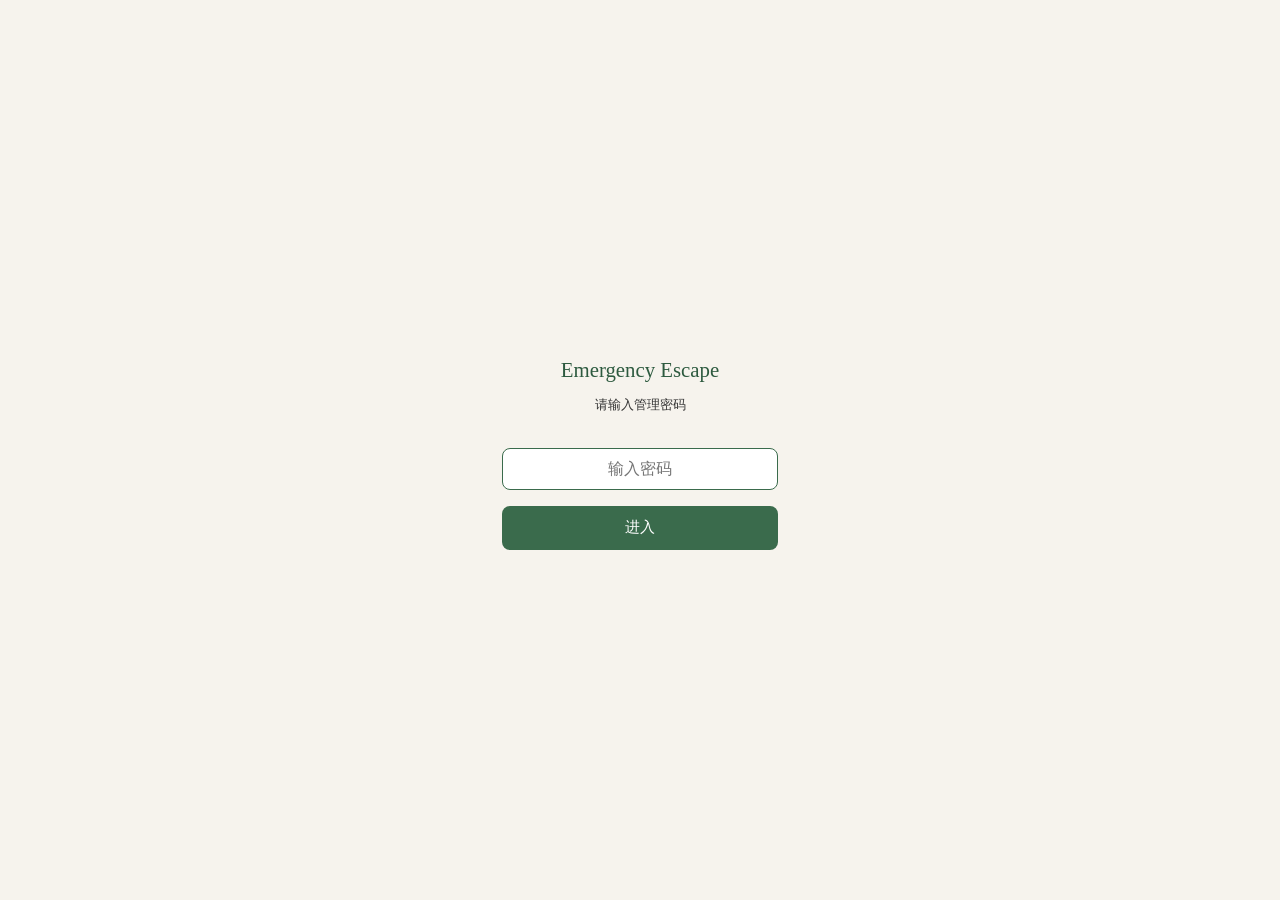
<file: admin.html>
<!DOCTYPE html>
<html lang="zh-CN">
<head>
  <meta charset="UTF-8">
  <meta name="viewport" content="width=device-width, initial-scale=1.0">
  <title>管理面板 · Emergency Escape</title>
  <link rel="stylesheet" href="css/style.css">
  <style>
    /* ===== 登录锁屏 ===== */
    .login-overlay {
      position: fixed; top:0;left:0;width:100%;height:100%;
      background: #f6f3ed;
      display: flex; align-items: center; justify-content: center;
      z-index: 9999;
    }
    .login-card {
      text-align: center; max-width: 340px; padding: 2rem;
    }
    .login-card h2 {
      font-family: var(--font-en); color: var(--green-deep);
      font-size: 1.3rem; font-weight: 400; margin-bottom: 0.3rem;
    }
    .login-card .sub {
      font-size: 0.8rem; color: var(--text-muted); margin-bottom: 2rem;
    }
    .login-card input {
      width: 100%; padding: 0.7rem 1rem;
      border: 1.5px solid rgba(58,107,76,0.25);
      border-radius: 8px; font-size: 1rem; text-align: center;
      font-family: var(--font-cn); outline: none;
      background: white; color: var(--text);
      transition: border-color 0.2s;
    }
    .login-card input:focus { border-color: var(--green-mid); }
    .login-card .login-btn {
      margin-top: 1rem; width: 100%; padding: 0.7rem;
      background: var(--green-mid); color: white; border: none;
      border-radius: 8px; cursor: pointer; font-size: 0.95rem;
      font-family: var(--font-cn); transition: background 0.2s;
    }
    .login-card .login-btn:hover { background: var(--green-deep); }
    .login-error {
      font-size: 0.8rem; color: #c0392b; margin-top: 0.5rem; display: none;
    }

    /* ===== 管理面板 ===== */
    .admin-wrap {
      max-width: 640px;
      margin: 0 auto;
      padding: 2rem 1.5rem 4rem;
    }
    .admin-header {
      display: flex;
      align-items: center;
      justify-content: space-between;
      margin-bottom: 2rem;
      padding-bottom: 1rem;
      border-bottom: 2px solid var(--green-wash);
    }
    .admin-header h1 {
      font-family: var(--font-en);
      font-size: 1.4rem;
      color: var(--green-deep);
      font-weight: 400;
    }
    .header-right { display: flex; align-items: center; gap: 0.8rem; }
    .btn-ghost {
      background: none; border: none; color: var(--text-muted);
      cursor: pointer; font-size: 0.75rem; font-family: var(--font-cn);
      padding: 0.2rem 0.5rem; border-radius: 4px; transition: 0.2s;
    }
    .btn-ghost:hover { color: var(--green-mid); background: var(--green-wash); }
    .admin-tabs {
      display: flex; gap: 0.3rem; margin-bottom: 1.5rem; flex-wrap: wrap;
    }
    .admin-tab {
      padding: 0.5rem 1.2rem;
      border: 1.5px solid rgba(58,107,76,0.2);
      background: transparent; border-radius: 100px;
      cursor: pointer; font-size: 0.85rem;
      font-family: var(--font-cn); color: var(--text-light);
      transition: var(--transition);
    }
    .admin-tab.active {
      background: var(--green-mid); color: white;
      border-color: var(--green-mid);
    }
    .admin-tab-publish {
      background: #f97316; color: white;
      border-color: #f97316; font-weight: 600;
      margin-left: auto;
    }
    .admin-tab-publish:hover {
      background: #ea580c; border-color: #ea580c;
    }
    .admin-tab-publish.publishing {
      opacity: 0.7; pointer-events: none;
    }

    /* 发布卡片 */
    .post-card {
      background: white;
      border: 2px dashed rgba(58,107,76,0.2);
      border-radius: var(--radius); padding: 1.5rem;
      margin-bottom: 2rem; transition: var(--transition);
    }
    .post-card.focused {
      border-color: var(--green-mid); border-style: solid;
      box-shadow: 0 0 0 4px rgba(58,107,76,0.06);
    }
    .post-label {
      font-size: 0.8rem; color: var(--text-muted);
      letter-spacing: 1px; margin-bottom: 0.8rem; text-transform: uppercase;
    }
    .post-textarea {
      width: 100%; border: none; outline: none;
      font-family: var(--font-cn); font-size: 1rem; line-height: 1.8;
      resize: vertical; color: var(--text); background: transparent;
      min-height: 60px;
    }
    .post-textarea::placeholder { color: var(--text-muted); }
    .post-input {
      width: 100%; border: none; outline: none;
      font-family: var(--font-cn); font-size: 1.1rem;
      color: var(--text); background: transparent;
      padding: 0.3rem 0; font-weight: 600;
    }
    .post-input::placeholder { color: var(--text-muted); font-weight: 400; }

    .photo-preview-wrap {
      display: inline-block; position: relative; margin-top: 0.8rem;
    }
    .photo-preview-wrap img {
      max-width: 240px; max-height: 200px;
      border-radius: var(--radius-sm); display: block;
    }
    .photo-preview-wrap .remove-photo {
      position: absolute; top: -8px; right: -8px;
      width: 24px; height: 24px; background: #e74c3c;
      color: white; border: none; border-radius: 50%;
      cursor: pointer; font-size: 0.8rem;
      display: flex; align-items: center; justify-content: center;
    }

    .post-actions {
      display: flex; align-items: center; justify-content: space-between;
      margin-top: 1rem; padding-top: 0.8rem;
      border-top: 1px solid rgba(58,107,76,0.08);
    }
    .post-actions-left { display: flex; gap: 0.5rem; align-items: center; }
    .post-actions-right { display: flex; gap: 0.5rem; align-items: center; }
    .btn-icon {
      display: flex; align-items: center; gap: 0.3rem;
      padding: 0.4rem 0.8rem; background: var(--green-wash);
      color: var(--green-mid); border: none; border-radius: 100px;
      cursor: pointer; font-size: 0.8rem; font-family: var(--font-cn);
      transition: var(--transition);
    }
    .btn-icon:hover { background: #d4e8db; }

    .btn-preview {
      display: inline-block;
      padding: 0.55rem 1.2rem;
      background: transparent;
      color: var(--green-mid);
      border: 1.5px solid var(--green-mid);
      border-radius: 100px;
      cursor: pointer; font-size: 0.85rem;
      font-family: var(--font-cn); transition: 0.2s;
    }
    .btn-preview:hover {
      background: var(--green-wash);
    }

    /* ===== 预览弹窗 ===== */
    .preview-overlay {
      position: fixed; top:0;left:0;width:100%;height:100%;
      background: rgba(0,0,0,0.45); z-index: 10000;
      display: none; align-items: center; justify-content: center;
    }
    .preview-overlay.active { display: flex; }
    .preview-dialog {
      background: white; border-radius: var(--radius);
      max-width: 560px; width: 90%; max-height: 80vh;
      overflow-y: auto; box-shadow: 0 8px 40px rgba(0,0,0,0.15);
    }
    .preview-header {
      display: flex; align-items: center; justify-content: space-between;
      padding: 0.9rem 1.3rem;
      border-bottom: 1px solid rgba(58,107,76,0.08);
      position: sticky; top: 0; background: white; z-index: 1;
      border-radius: var(--radius) var(--radius) 0 0;
    }
    .preview-header span {
      font-size: 0.8rem; color: var(--text-muted);
      letter-spacing: 1px;
    }
    .preview-close {
      background: none; border: none; font-size: 1.3rem;
      color: var(--text-muted); cursor: pointer; padding: 0.2rem 0.5rem;
      border-radius: 4px; transition: 0.2s;
    }
    .preview-close:hover { background: #f0f0f0; }
    .preview-body { padding: 1.5rem; }
    .preview-body .essay-item {
      background: var(--green-pale); padding: 1rem 1.2rem;
      border-radius: var(--radius-sm); border-left: 3px solid var(--green-soft);
    }
    .preview-body .essay-text {
      font-size: 0.95rem; color: var(--text); line-height: 1.7;
      white-space: pre-wrap;
    }
    .preview-body .essay-photo {
      max-width: 100%; border-radius: var(--radius-sm); margin-top: 0.8rem; display: block;
    }
    .preview-body .essay-date {
      font-size: 0.75rem; color: var(--text-muted); margin-top: 0.5rem;
    }
    .preview-body .article-preview h2 {
      font-size: 1.2rem; color: var(--text); margin-bottom: 0.5rem;
    }
    .preview-body .article-preview .meta {
      font-size: 0.75rem; color: var(--text-muted); margin-bottom: 1rem;
    }
    .preview-body .article-preview .body {
      font-size: 0.95rem; color: var(--text); line-height: 1.9;
      white-space: pre-wrap;
    }
    .preview-body .photo-preview-img {
      max-width: 100%; border-radius: var(--radius-sm); display: block;
    }
    .preview-body .photo-preview-caption {
      text-align: center; font-size: 0.8rem; color: var(--text-muted);
      margin-top: 0.5rem;
    }
    .preview-body .guide-preview h2 {
      font-size: 1.2rem; color: var(--text); margin-bottom: 0.5rem;
    }
    .preview-body .guide-preview .body {
      font-size: 0.95rem; color: var(--text); line-height: 1.9;
      white-space: pre-wrap;
    }
    .preview-footer {
      padding: 0.9rem 1.3rem; border-top: 1px solid rgba(58,107,76,0.08);
      text-align: right;
    }

    /* ===== 内容管理列表 ===== */
    .tab-manage {
      background: white; border-radius: var(--radius);
      border: 1px solid rgba(58,107,76,0.08); overflow: hidden;
      margin-bottom: 1.5rem;
    }
    .tab-manage-header {
      padding: 0.8rem 1.2rem; font-size: 0.85rem;
      color: var(--green-mid); border-bottom: 1px solid rgba(58,107,76,0.08);
      display: flex; align-items: center; justify-content: space-between;
      background: var(--green-wash);
    }
    .tab-manage-count {
      font-size: 0.75rem; color: var(--text-muted);
      background: white; padding: 0.1rem 0.6rem; border-radius: 100px;
    }
    .manage-item {
      display: flex; align-items: center; justify-content: space-between;
      padding: 0.6rem 1.2rem; gap: 0.8rem;
      border-bottom: 1px solid rgba(58,107,76,0.04);
      transition: background 0.2s;
    }
    .manage-item:last-child { border-bottom: none; }
    .manage-item:hover { background: #faf9f7; }
    .manage-text {
      flex:1; min-width:0; font-size: 0.85rem; color: var(--text);
      white-space: nowrap; overflow: hidden; text-overflow: ellipsis;
    }
    .manage-date {
      font-size: 0.7rem; color: var(--text-muted); flex-shrink: 0;
      white-space: nowrap;
    }
    .manage-delete {
      flex-shrink: 0;
      padding: 0.35rem 0.7rem;
      background: #e74c3c;
      color: white;
      border: none;
      border-radius: 100px;
      cursor: pointer;
      font-size: 0.75rem;
      font-family: var(--font-cn);
      transition: 0.2s;
      white-space: nowrap;
      font-weight: 500;
    }
    .manage-delete:hover {
      background: #c0392b;
    }
    .manage-empty {
      padding: 2rem; text-align: center; color: var(--text-muted);
      font-size: 0.85rem;
    }

    .char-count { font-size: 0.75rem; color: var(--text-muted); }
    .admin-link {
      display: block; text-align: center; margin-top: 1.5rem;
      color: var(--text-muted); font-size: 0.8rem;
    }
    .admin-link a { color: var(--green-mid); text-decoration: none; }

    /* Toast 提示 */
    .toast-container {
      position: fixed; top: 1rem; right: 1rem; z-index: 99999;
      display: flex; flex-direction: column; gap: 0.5rem;
    }
    .toast {
      padding: 0.8rem 1.3rem; border-radius: 10px;
      font-size: 0.85rem; font-family: var(--font-cn);
      color: white; box-shadow: 0 4px 20px rgba(0,0,0,0.15);
      animation: toastIn 0.3s ease, toastOut 0.3s 2s ease forwards;
      max-width: 360px; word-break: break-word;
    }
    .toast-success { background: var(--green-mid); }
    .toast-error { background: #e74c3c; }
    .toast-warn { background: #f97316; }
    @keyframes toastIn { from { opacity:0; transform:translateX(30px); } to { opacity:1; transform:translateX(0); } }
    @keyframes toastOut { from { opacity:1; } to { opacity:0; transform:translateY(-10px); } }

    /* 发布结果弹窗 */
    .deploy-result-overlay {
      position: fixed; top:0;left:0;width:100%;height:100%;
      background: rgba(0,0,0,0.4); z-index: 10001;
      display: none; align-items: center; justify-content: center;
    }
    .deploy-result-overlay.active { display: flex; }
    .deploy-result-dialog {
      background: white; border-radius: var(--radius);
      max-width: 500px; width: 90%; max-height: 70vh;
      overflow-y: auto; box-shadow: 0 8px 40px rgba(0,0,0,0.2);
    }
    .deploy-result-header {
      padding: 1rem 1.3rem; border-bottom: 1px solid rgba(58,107,76,0.08);
    }
    .deploy-result-header h3 { font-size: 1rem; margin: 0; color: var(--text); }
    .deploy-result-body { padding: 1.3rem; font-size: 0.85rem; line-height: 1.7; }
    .deploy-result-body .err-item {
      padding: 0.4rem 0.6rem; background: #fef2f2;
      border-radius: 6px; margin-bottom: 0.3rem;
      color: #991b1b; font-size: 0.8rem;
      font-family: monospace;
    }
    /* ===== 全局变量覆盖 — 全部实色，拒绝虚色 ===== */
    :root {
      --text: #111111;
      --text-light: #222222;
      --text-muted: #333333;
    }

    /* ===== 管理面板全局文字加粗加重 ===== */
    .admin-wrap {
      --admin-text: #111111;
      --admin-sub: #222222;
      --admin-muted: #333333;
    }

    /* 所有内联 style 引用了 var(--text-muted) 的元素，通过 :root 已经变黑 */
    /* 下面补刀类选择器，把漏网之鱼也打实 */

    .admin-wrap .post-label,
    .admin-wrap .char-count,
    .admin-wrap .manage-date,
    .admin-wrap .manage-empty,
    .admin-wrap .admin-link,
    .admin-wrap .btn-ghost {
      color: #222 !important;
      font-weight: 500;
    }

    .admin-wrap .manage-text {
      color: #111 !important;
      font-weight: 600;
      font-size: 0.9rem;
    }
    .admin-wrap .manage-date {
      color: #333 !important;
      font-weight: 500;
      font-size: 0.75rem;
    }

    /* 管理列表 hover */
    .admin-wrap .manage-item:hover { background: rgba(58,107,76,0.05); }

    /* 发布卡片内文字 */
    .admin-wrap .post-card .post-label {
      color: #222;
      font-weight: 600;
    }
    .admin-wrap .post-textarea,
    .admin-wrap .post-input {
      color: #111;
      font-weight: 500;
    }
    .admin-wrap .post-textarea::placeholder,
    .admin-wrap .post-input::placeholder {
      color: #444 !important;
    }

    /* 标签页按钮 */
    .admin-wrap .admin-tab {
      color: #222;
      font-weight: 500;
    }

    /* 问卷 */
    .admin-wrap .q-item { color: #111; font-weight: 500; }
    .admin-wrap .q-answer { color: #222; font-weight: 500; }

    /* 预览弹窗 */
    .admin-wrap .preview-body,
    .admin-wrap .preview-body .essay-date,
    .admin-wrap .preview-body .article-preview .meta,
    .admin-wrap .preview-body .photo-preview-caption,
    .admin-wrap .preview-body .essay-text,
    .admin-wrap .preview-body .article-preview .body,
    .admin-wrap .preview-body .guide-preview .body,
    .admin-wrap .preview-body .article-preview h2,
    .admin-wrap .preview-body .guide-preview h2 {
      color: #111;
    }
    .admin-wrap .preview-header span { color: #333; font-weight: 500; }

    .admin-wrap .tab-manage-header { color: var(--green-deep); font-weight: 600; }

    .admin-wrap .tab-manage-count {
      color: #222;
      background: rgba(58,107,76,0.08);
      font-weight: 600;
    }

    .deploy-result-body { color: #111; }
    .deploy-result-body .err-item { color: #991b1b; }

    .admin-wrap .login-card input::placeholder { color: #666; }

    /* 搜索提示文字 */
    .admin-wrap .manage-empty {
      color: #333 !important;
      font-weight: 500;
    }
  </style></head>
<body>

<!-- ===== 登录锁屏 ===== -->
<div class="login-overlay" id="loginOverlay">
  <div class="login-card">
    <h2>Emergency Escape</h2>
    <div class="sub" id="loginSub">请输入管理密码</div>
    <input type="password" id="loginPwd" placeholder="输入密码" maxlength="30" onkeydown="if(event.key==='Enter')tryLogin()">
    <button class="login-btn" onclick="tryLogin()" id="loginBtnText">进入</button>
    <div class="login-error" id="loginError"></div>
  </div>
</div>

<!-- ===== 预览弹窗 ===== -->
<div class="preview-overlay" id="previewOverlay" onclick="if(event.target===this)closePreview()">
  <div class="preview-dialog">
    <div class="preview-header">
      <span>预览效果</span>
      <button class="preview-close" onclick="closePreview()">×</button>
    </div>
    <div class="preview-body" id="previewBody"></div>
    <div class="preview-footer">
      <button class="btn" onclick="closePreview()">关闭预览</button>
    </div>
  </div>
</div>

<!-- Toast 提示容器 -->
<div class="toast-container" id="toastContainer"></div>

<!-- 发布结果弹窗 -->
<div class="deploy-result-overlay" id="deployResultOverlay" onclick="if(event.target===this)closeDeployResult()">
  <div class="deploy-result-dialog">
    <div class="deploy-result-header">
      <h3 id="deployResultTitle">发布结果</h3>
    </div>
    <div class="deploy-result-body" id="deployResultBody"></div>
    <div class="deploy-result-footer">
      <button class="btn" onclick="closeDeployResult()">知道了</button>
    </div>
  </div>
</div>

<!-- ===== 管理面板主体 ===== -->
<div class="admin-wrap" id="adminMain" style="display:none;">
  <div class="admin-header">
    <h1>Emergency Escape</h1>
    <div class="header-right">
      <a href="index.html" target="_blank" class="btn-ghost" style="text-decoration:none;">🏠 进入主站</a>
      <button class="btn-ghost" onclick="changePwd()">改密码</button>
      <button class="btn-ghost" onclick="logout()">退出</button>
    </div>
  </div>

  <!-- 发布标签切换 -->
  <div class="admin-tabs">
    <button class="admin-tab active" data-tab="essay" onclick="switchTab('essay')">💭 发随笔</button>
    <button class="admin-tab" data-tab="article" onclick="switchTab('article')">📖 写文章</button>
    <button class="admin-tab" data-tab="photo" onclick="switchTab('photo')">📷 传照片</button>
    <button class="admin-tab" data-tab="guide" onclick="switchTab('guide')">🗺️ 记攻略</button>
    <button class="admin-tab" data-tab="musicctrl" onclick="switchTab('musicctrl')">🎵 音乐控制</button>
    <button class="admin-tab" data-tab="musicshare" onclick="switchTab('musicshare')">🎧 分享音乐</button>
    <button class="admin-tab" data-tab="weiboimport" onclick="switchTab('weiboimport')">📥 导入微博</button>
    <button class="admin-tab" data-tab="survey" onclick="switchTab('survey')">📋 问卷</button>
    <button class="admin-tab" data-tab="guestbook" onclick="switchTab('guestbook')">💬 留言管理</button>
    <button class="admin-tab admin-tab-publish" onclick="publishSite()" title="将当前所有内容发布到线上，所有访客都能看到">🚀 发布上线</button>
  </div>

  <!-- 发布区域 -->
  <div class="post-card" id="postCard">
    <!-- 随笔 -->
    <div id="tab-essay">
      <div class="post-label">此刻想说什么？</div>
      <textarea class="post-textarea" id="essayText" placeholder="写点什么...支持换行，但会当作一条碎片发布" rows="3" maxlength="500" oninput="updateEssayCount()" onfocus="focusCard()" onblur="blurCard()"></textarea>
      <div style="display:flex;justify-content:space-between;align-items:center;margin-top:0.3rem;">
        <span class="char-count" id="essayCount">0 / 500</span>
        <span style="font-size:0.75rem;color:var(--text-muted);">短句碎片，像便签一样</span>
      </div>
      <div id="essayPhotoPreview" style="margin-top:0.5rem;"></div>
      <div class="post-actions">
        <div class="post-actions-left">
          <label class="btn-icon">
            🖼️ 加图片
            <input type="file" accept="image/*" style="display:none" onchange="previewPhoto(this, 'essayPhotoPreview', 'essayPhotoData')" id="essayPhotoInput">
          </label>
        </div>
        <div class="post-actions-right">
          <button class="btn-preview" onclick="previewEssay()">👁 预览</button>
          <button class="btn" onclick="publishEssay()">发布碎片</button>
        </div>
      </div>
    </div>

    <!-- 文章 -->
    <div id="tab-article" style="display:none;">
      <div class="post-label">文章标题</div>
      <input class="post-input" id="articleTitle" placeholder="取个标题吧" maxlength="100" onfocus="focusCard()" onblur="blurCard()">
      <div style="height:1rem;"></div>
      <div class="post-label">正文内容</div>
      <textarea class="post-textarea" id="articleBody" placeholder="写你想写的，长短都行..." rows="10" onfocus="focusCard()" onblur="blurCard()" oninput="updateArticleCount()"></textarea>
      <div style="display:flex;justify-content:flex-end;margin-top:0.3rem;">
        <span class="char-count" id="articleCount">0 字</span>
      </div>
      <div class="post-actions" style="justify-content:flex-end;">
        <div class="post-actions-right">
          <button class="btn-preview" onclick="previewArticle()">👁 预览</button>
          <button class="btn" onclick="publishArticle()">发布文章</button>
        </div>
      </div>
    </div>

    <!-- 照片 -->
    <div id="tab-photo" style="display:none;">
      <div class="post-label">上传照片</div>
      <div style="text-align:center;padding:2rem 0;">
        <label style="cursor:pointer;display:inline-block;">
          <div style="width:120px;height:120px;border:2px dashed rgba(58,107,76,0.2);border-radius:var(--radius);display:flex;align-items:center;justify-content:center;font-size:2rem;color:var(--text-muted);transition:var(--transition);">
            ＋
          </div>
          <input type="file" accept="image/*" style="display:none" onchange="previewPhoto(this, 'photoPreview', 'photoData')" id="photoInput">
        </label>
      </div>
      <div id="photoPreview" style="text-align:center;"></div>
      <div style="margin-top:1rem;">
        <input class="post-input" id="photoCaption" placeholder="照片说明（可选）" maxlength="100" onfocus="focusCard()" onblur="blurCard()">
      </div>
      <div class="post-actions" style="justify-content:flex-end;">
        <div class="post-actions-right">
          <button class="btn-preview" onclick="previewPhotoPub()">👁 预览</button>
          <button class="btn" onclick="publishPhoto()">添加到相册</button>
        </div>
      </div>
    </div>

    <!-- 攻略 -->
    <div id="tab-guide" style="display:none;">
      <div class="post-label">攻略标题</div>
      <input class="post-input" id="guideTitle" placeholder="比如：杭州两日徒步路线" maxlength="100" onfocus="focusCard()" onblur="blurCard()">
      <div style="height:1rem;"></div>
      <div class="post-label">内容（路线、贴士、推荐...按行写）</div>
      <textarea class="post-textarea" id="guideBody" placeholder="Day 1：...&#10;Day 2：...&#10;&#10;Tips：&#10;- 带够水&#10;- 早点出发" rows="10" onfocus="focusCard()" onblur="blurCard()" oninput="updateGuideCount()"></textarea>
      <div style="display:flex;justify-content:flex-end;margin-top:0.3rem;">
        <span class="char-count" id="guideCount">0 字</span>
      </div>
      <div class="post-actions" style="justify-content:flex-end;">
        <div class="post-actions-right">
          <button class="btn-preview" onclick="previewGuide()">👁 预览</button>
          <button class="btn" onclick="publishGuide()">发布攻略</button>
        </div>
      </div>
    </div>

    <!-- 音乐控制 -->
    <div id="tab-musicctrl" style="display:none;">
      <div class="post-label">🔊 今日主打 · 置顶歌曲</div>
      <p style="font-size:0.8rem;color:var(--text-muted);margin-bottom:1rem;">
        访客点开网站时，会先循环播放这首歌曲。过期后自动恢复随机播放。
      </p>
      <div style="display:flex;gap:0.5rem;margin-bottom:1rem;">
        <input id="musicSearchInput" class="post-input" placeholder="搜索歌单中的歌曲..." style="flex:1;padding:0.4rem 0.8rem;font-size:0.9rem;font-weight:400;">
        <button class="btn-icon" onclick="searchPlaylist()" style="flex-shrink:0;">搜索</button>
      </div>
      <div id="musicSearchResults" style="max-height:240px;overflow-y:auto;margin-bottom:1rem;"></div>

      <div id="currentPinned" style="margin-bottom:1rem;"></div>

      <div style="display:flex;align-items:center;gap:0.5rem;flex-wrap:wrap;">
        <select id="pinnedDuration" class="post-input" style="width:auto;padding:0.4rem 0.8rem;font-size:0.9rem;font-weight:400;">
          <option value="1">循环 1 天</option>
          <option value="3" selected>循环 3 天</option>
          <option value="7">循环 7 天</option>
          <option value="14">循环 14 天</option>
          <option value="0">取消置顶</option>
        </select>
        <button id="pinSongBtn" class="btn" disabled onclick="pinCurrentSong()">设为今日主打</button>
      </div>
      <div id="pinnedStatus" style="font-size:0.8rem;color:var(--green-mid);margin-top:0.5rem;"></div>
    </div>

    <!-- 分享音乐 -->
    <div id="tab-musicshare" style="display:none;">
      <div class="post-label">分享一首歌</div>
      <p style="font-size:0.8rem;color:var(--text-muted);margin-bottom:0.8rem;">
        粘贴网易云链接自动解析，QQ音乐/Apple Music 请手动填写
      </p>
      <input id="shareLink" class="post-input" placeholder="粘贴音乐链接（网易云自动解析）" style="font-size:0.9rem;font-weight:400;" onblur="autoFetchMusic()">
      <button class="btn-icon" onclick="autoFetchMusic()" style="margin-top:0.4rem;">🔍 自动解析</button>
      <div id="shareFetchStatus" style="font-size:0.75rem;color:var(--text-muted);margin-top:0.3rem;"></div>

      <div style="height:0.8rem;"></div>
      <div style="display:flex;gap:0.5rem;">
        <input id="shareName" class="post-input" placeholder="歌曲名" style="flex:1;font-size:0.9rem;font-weight:400;">
        <input id="shareArtist" class="post-input" placeholder="歌手" style="flex:1;font-size:0.9rem;font-weight:400;">
      </div>
      <div style="height:0.5rem;"></div>
      <input id="shareCover" class="post-input" placeholder="封面图片链接（可选）" style="font-size:0.9rem;font-weight:400;">
      <div style="height:0.5rem;"></div>
      <div style="display:flex;gap:0.5rem;align-items:center;">
        <select id="sharePlatform" class="post-input" style="width:auto;font-size:0.9rem;font-weight:400;">
          <option value="netease">网易云音乐</option>
          <option value="qq">QQ音乐</option>
          <option value="apple">Apple Music</option>
          <option value="other">其他平台</option>
        </select>
      </div>
      <div style="height:0.5rem;"></div>
      <textarea id="shareNote" class="post-textarea" placeholder="想说的话（可选）..." rows="2" style="min-height:40px;"></textarea>
      <div id="shareCoverPreview" style="margin-top:0.5rem;"></div>
      <div class="post-actions" style="justify-content:flex-end;">
        <div class="post-actions-right">
          <button class="btn-preview" onclick="previewMusicShare()">👁 预览</button>
          <button class="btn" onclick="publishMusicShare()">发布分享</button>
        </div>
      </div>
    </div>
  </div>

  <!-- 内容管理列表 -->
  <div id="tabManage" class="tab-manage"></div>

  <!-- 导入微博 -->
  <div class="post-card" id="tab-weiboimport" style="display:none;">
    <div class="post-card-header">
      <span class="post-card-icon">📥</span>
      <span class="post-card-title">从微博导入内容</span>
    </div>
    <div style="padding: 0.8rem 0;">
      <div class="import-info" id="importInfo" style="font-size:0.85rem;color:var(--text-muted);margin-bottom:1rem;line-height:1.6;">
        <p>已抓取 <strong id="importTotal">-</strong> 条微博内容，按以下分类导入：</p>
        <ul style="margin:0.5rem 0 0 1.2rem;padding:0;">
          <li>💭 随笔：<span id="importEssayCount">-</span> 条</li>
          <li>📖 文章：<span id="importArticleCount">-</span> 条</li>
          <li>📷 照片：<span id="importPhotoCount">-</span> 张</li>
        </ul>
        <p style="margin-top:1rem;font-size:0.75rem;color:var(--text-muted);">导入会跳过已有重复内容，不会覆盖你手动发布的内容。</p>
      </div>
      <div id="importProgress" style="display:none;margin-bottom:1rem;">
        <div style="font-size:0.8rem;color:var(--green-mid);margin-bottom:0.3rem;" id="importStatus">正在导入...</div>
        <div style="height:6px;background:var(--green-wash);border-radius:3px;overflow:hidden;">
          <div id="importBar" style="height:100%;background:var(--green-mid);width:0%;transition:width 0.2s;border-radius:3px;"></div>
        </div>
      </div>
      <button class="btn" id="importBtn" onclick="startWeiboImport()" style="width:100%;padding:0.8rem;font-size:1rem;">
        🚀 开始导入到网站
      </button>
      <p id="importResult" style="font-size:0.8rem;color:var(--green-mid);margin-top:0.8rem;display:none;"></p>
    </div>
  </div>

  <!-- 问卷 -->
  <div class="post-card" id="tab-survey" style="display:none;">
    <div class="post-label">📋 访客问卷回复</div>
    <div style="display:flex;align-items:center;justify-content:space-between;margin-bottom:1rem;">
      <p style="font-size:0.8rem;color:var(--text-muted);margin:0;">
        访客进入网站时，会随机从题库中抽取5题 + 1个开放式问题。
      </p>
      <button class="btn-icon" onclick="loadSurveys()" id="surveyRefreshBtn">🔄 刷新</button>
    </div>
    <div id="surveyList" style="max-height:70vh;overflow-y:auto;">
      <div class="manage-empty" id="surveyLoading">加载中...</div>
    </div>
  </div>

  <div class="post-card" id="tab-guestbook" style="display:none;">
    <div class="post-label">💬 留言管理</div>
    <div style="display:flex;align-items:center;justify-content:space-between;margin-bottom:1rem;">
      <p style="font-size:0.8rem;color:var(--text-muted);margin:0;">
        访客在主站留言板提交的留言。
      </p>
      <button class="btn-icon" onclick="loadGuestbook()" id="guestbookRefreshBtn">🔄 刷新</button>
    </div>
    <div id="guestbookList" style="max-height:70vh;overflow-y:auto;">
      <div class="manage-empty" id="guestbookLoading">加载中...</div>
    </div>
  </div>

</div>

<script src="data/weibo_import.js"></script>
<script src="js/data.js"></script>
<script src="data/playlist.js"></script>
<script>
  // ===== 工具函数（独立定义，不依赖 app.js） =====
  function escapeHtml(str) {
    if (!str) return '';
    const div = document.createElement('div');
    div.textContent = str;
    return div.innerHTML;
  }

  // 迁移：把 localStorage 中的新浪图床 URL 替换为本地路径
  function migrateSinaImages() {
    var data = loadData();
    if (!data) return;
    var changed = false;
    var fix = function(url) {
      if (url && url.indexOf('sinaimg.cn') !== -1) {
        var filename = url.split('/').pop();
        changed = true;
        return 'images/photos/' + filename;
      }
      return url;
    };
    if (data.photos) data.photos.forEach(function(p) { if (p.src) p.src = fix(p.src); });
    if (data.essays) data.essays.forEach(function(e) { if (e.photo) e.photo = fix(e.photo); });
    if (changed) saveData(data);
  }

  function formatDate(iso) {
    if (!iso) return '';
    const d = new Date(iso);
    const now = new Date();
    const diff = now - d;
    const minutes = Math.floor(diff / 60000);
    const hours = Math.floor(diff / 3600000);
    const days = Math.floor(diff / 86400000);
    if (minutes < 1) return '刚刚';
    if (minutes < 60) return minutes + ' 分钟前';
    if (hours < 24) return hours + ' 小时前';
    if (days < 7) return days + ' 天前';
    const y = d.getFullYear();
    const m = String(d.getMonth() + 1).padStart(2, '0');
    const dd = String(d.getDate()).padStart(2, '0');
    return `${y}.${m}.${dd}`;
  }

  function fullDate(iso) {
    if (!iso) return '';
    const d = new Date(iso);
    const y = d.getFullYear();
    const m = String(d.getMonth() + 1).padStart(2, '0');
    const dd = String(d.getDate()).padStart(2, '0');
    const h = String(d.getHours()).padStart(2, '0');
    const mi = String(d.getMinutes()).padStart(2, '0');
    return `${y}.${m}.${dd} ${h}:${mi}`;
  }

  // ===== 密码管理 =====
  const PWD_KEY = 'ee_admin_pwd_hash';
  const SESSION_KEY = 'ee_admin_authed';
  // 硬编码的默认密码哈希：防止新浏览器绕过鉴权直接"设置密码"
  // 新设备首次打开时，若 localStorage 无记录，以此哈希作为验证标准
  const DEFAULT_PWD_HASH = 'ee_29v9j1_10';

  function simpleHash(str) {
    let hash = 0;
    for (let i = 0; i < str.length; i++) {
      const char = str.charCodeAt(i);
      hash = ((hash << 5) - hash) + char;
      hash |= 0;
    }
    return 'ee_' + Math.abs(hash).toString(36) + '_' + str.length;
  }

  // 优先级: localStorage 已存哈希 > 硬编码默认哈希（始终存在，确保新浏览器也必须验密）
  function getStoredHash() { return localStorage.getItem(PWD_KEY) || DEFAULT_PWD_HASH; }
  function isPasswordSet() { return true; } // 始终视为"已设置"——首次使用也必须输入正确密码
  function isAuthed() { return sessionStorage.getItem(SESSION_KEY) === '1'; }

  function initLogin() {
    const overlay = document.getElementById('loginOverlay');
    const main = document.getElementById('adminMain');
    const sub = document.getElementById('loginSub');
    const btn = document.getElementById('loginBtnText');
    const pwdInput = document.getElementById('loginPwd');

    if (isAuthed()) {
      overlay.style.display = 'none';
      main.style.display = 'block';
      initAdmin();
      return;
    }

    // 始终要求输入正确密码 - 不再提供"首次设置密码"入口
    sub.textContent = '请输入管理密码';
    btn.textContent = '进入';

    overlay.style.display = 'flex';
    main.style.display = 'none';
    pwdInput.focus();

    // 如果 localStorage 中无历史哈希，尝试从 GitHub 获取最新远程哈希
    // 这样改密码后新浏览器也能自动获取最新密码验证标准
    if (!localStorage.getItem(PWD_KEY)) {
      fetch('https://api.github.com/repos/' + GH_REPO + '/contents/data/admin-config.json', {
        headers: { 'Authorization': 'Bearer ' + GH_TOKEN }
      }).then(function(r) {
        if (!r.ok) return;
        return r.json();
      }).then(function(file) {
        if (!file || !file.content) return;
        try {
          var binary = atob(file.content);
          var bytes = new Uint8Array(binary.length);
          for (var b = 0; b < binary.length; b++) { bytes[b] = binary.charCodeAt(b); }
          var decoded = new TextDecoder('utf-8').decode(bytes);
          var cfg = JSON.parse(decoded);
          if (cfg.pwdHash) {
            localStorage.setItem(PWD_KEY, cfg.pwdHash);
          }
        } catch(e) { /* 解析失败则使用硬编码默认值 */ }
      }).catch(function() { /* 网络错误则使用硬编码默认值 */ });
    }
  }

  function tryLogin() {
    const pwd = document.getElementById('loginPwd').value.trim();
    const err = document.getElementById('loginError');
    if (!pwd) { err.textContent = '请输入密码'; err.style.display = 'block'; return; }

    if (simpleHash(pwd) === getStoredHash()) {
      // 登录成功：将当前哈希写入 localStorage，后续优先使用（避免每次都走硬编码兜底）
      localStorage.setItem(PWD_KEY, simpleHash(pwd));
      sessionStorage.setItem(SESSION_KEY, '1');
      document.getElementById('loginOverlay').style.display = 'none';
      document.getElementById('adminMain').style.display = 'block';
      initAdmin();
    } else {
      err.textContent = '密码不对，再试试';
      err.style.display = 'block';
      document.getElementById('loginPwd').value = '';
    }
  }

  function logout() {
    if (!confirm('确定退出管理面板吗？')) return;
    sessionStorage.removeItem(SESSION_KEY);
    location.reload();
  }

  function changePwd() {
    const oldPwd = prompt('请输入当前密码：');
    if (!oldPwd) return;
    if (simpleHash(oldPwd) !== getStoredHash()) { alert('当前密码不对'); return; }
    const newPwd = prompt('请输入新密码（至少6位，字母+数字组合更安全）：');
    if (!newPwd || newPwd.length < 6) { alert('密码至少6位，请重新操作'); return; }
    const repeat = prompt('请再次输入新密码：');
    if (newPwd !== repeat) { alert('两次密码不一致'); return; }
    const newHash = simpleHash(newPwd);
    localStorage.setItem(PWD_KEY, newHash);
    sessionStorage.setItem(SESSION_KEY, '1');

    // 尝试将新密码哈希同步到 GitHub 上的 admin-config.json
    // 成功后新浏览器也能使用新密码；失败则本地生效，建议手动发布
    fetch('https://api.github.com/repos/' + GH_REPO + '/contents/data/admin-config.json', {
      headers: { 'Authorization': 'Bearer ' + GH_TOKEN }
    }).then(function(r) {
      if (!r.ok) throw new Error('读取配置失败');
      return r.json();
    }).then(function(file) {
      var newCfg = JSON.stringify({ pwdHash: newHash }, null, 2);
      var utf8 = new TextEncoder().encode(newCfg);
      var b64 = '';
      for (var bi = 0; bi < utf8.length; bi++) b64 += String.fromCharCode(utf8[bi]);
      return fetch('https://api.github.com/repos/' + GH_REPO + '/contents/data/admin-config.json', {
        method: 'PUT',
        headers: { 'Authorization': 'Bearer ' + GH_TOKEN, 'Content-Type': 'application/json' },
        body: JSON.stringify({ message: 'admin: 更新管理密码', content: btoa(b64), sha: file.sha })
      });
    }).then(function(r) {
      if (r && r.ok) {
        alert('密码修改成功！\n\n新密码已在本地生效。远程配置也已同步，新设备打开管理页面时将使用新密码验证。');
      } else {
        alert('密码修改成功（本地生效）！\n\n⚠️ 远程同步失败，建议点击「🚀 发布上线」按钮同步到线上，否则新浏览器仍需使用旧密码。');
      }
    }).catch(function() {
      alert('密码修改成功（本地生效）！\n\n⚠️ 远程同步失败，建议点击「🚀 发布上线」按钮同步到线上，否则新浏览器仍需使用旧密码。');
    });
  }

  // ===== 管理面板 =====
  let currentTab = 'essay';
  let essayPhotoData = null;
  let photoData = null;

  const tabTypeMap = {
    essay:      { key: 'essays',      label: '随笔碎片', icon: '💭' },
    article:    { key: 'articles',    label: '文章',     icon: '📖' },
    photo:      { key: 'photos',      label: '照片',     icon: '📷' },
    guide:      { key: 'guides',      label: '攻略',     icon: '🗺️' },
    musicshare: { key: 'musicshares', label: '音乐分享', icon: '🎧' },
  };

  function switchTab(tab) {
    currentTab = tab;
    document.querySelectorAll('.admin-tab').forEach(function(t) { t.classList.remove('active'); });
    var target = document.querySelector('.admin-tab[data-tab="' + tab + '"]');
    if (target) target.classList.add('active');
    var allTabs = ['essay','article','photo','guide','musicctrl','musicshare','weiboimport','survey'];
    allTabs.forEach(function(t) {
      var el = document.getElementById('tab-' + t);
      if (el) el.style.display = t === tab ? 'block' : 'none';
    });
    refreshTabManage();
  }

  function focusCard() { document.getElementById('postCard').classList.add('focused'); }
  function blurCard()  { document.getElementById('postCard').classList.remove('focused'); }

  function updateEssayCount() {
    document.getElementById('essayCount').textContent = document.getElementById('essayText').value.length + ' / 500';
  }
  function updateArticleCount() {
    document.getElementById('articleCount').textContent = document.getElementById('articleBody').value.length + ' 字';
  }
  function updateGuideCount() {
    document.getElementById('guideCount').textContent = document.getElementById('guideBody').value.length + ' 字';
  }

  function previewPhoto(input, previewId, storageKey) {
    const file = input.files[0];
    if (!file) return;
    if (file.size > 5 * 1024 * 1024) { alert('图片太大了，请选5MB以下的照片'); return; }
    const reader = new FileReader();
    reader.onload = function(e) {
      if (storageKey === 'essayPhotoData') essayPhotoData = e.target.result;
      if (storageKey === 'photoData') photoData = e.target.result;
      document.getElementById(previewId).innerHTML = `<div class="photo-preview-wrap">
        <img src="${e.target.result}" alt="预览">
        <button class="remove-photo" onclick="removePhoto('${previewId}', '${storageKey}')">×</button>
      </div>`;
    };
    reader.readAsDataURL(file);
  }

  function removePhoto(previewId, storageKey) {
    document.getElementById(previewId).innerHTML = '';
    if (storageKey === 'essayPhotoData') { essayPhotoData = null; document.getElementById('essayPhotoInput').value = ''; }
    if (storageKey === 'photoData') { photoData = null; document.getElementById('photoInput').value = ''; }
  }

  // ===== 预览 =====
  function openPreview(html) {
    document.getElementById('previewBody').innerHTML = html;
    document.getElementById('previewOverlay').classList.add('active');
    document.body.style.overflow = 'hidden';
  }

  function closePreview() {
    document.getElementById('previewOverlay').classList.remove('active');
    document.body.style.overflow = '';
  }

  function previewEssay() {
    const text = document.getElementById('essayText').value.trim();
    if (!text) { alert('先写点内容再预览吧'); return; }
    let html = '<div class="essay-item">';
    html += '<div class="essay-text">' + escapeHtml(text) + '</div>';
    if (essayPhotoData) {
      html += '<img class="essay-photo" src="' + essayPhotoData + '" alt="">';
    }
    html += '<div class="essay-date">' + fullDate(new Date().toISOString()) + '</div>';
    html += '</div>';
    openPreview(html);
  }

  function previewArticle() {
    const title = document.getElementById('articleTitle').value.trim();
    const body = document.getElementById('articleBody').value.trim();
    if (!title && !body) { alert('先写点内容再预览吧'); return; }
    let html = '<div class="article-preview">';
    html += '<h2>' + escapeHtml(title || '(无标题)') + '</h2>';
    html += '<div class="meta">' + fullDate(new Date().toISOString()) + '</div>';
    html += '<div class="body">' + escapeHtml(body || '') + '</div>';
    html += '</div>';
    openPreview(html);
  }

  function previewPhotoPub() {
    if (!photoData) { alert('请先选择照片'); return; }
    const caption = document.getElementById('photoCaption').value.trim();
    let html = '<div style="text-align:center;">';
    html += '<img class="photo-preview-img" src="' + photoData + '" alt="">';
    if (caption) html += '<p class="photo-preview-caption">' + escapeHtml(caption) + '</p>';
    html += '</div>';
    openPreview(html);
  }

  function previewGuide() {
    const title = document.getElementById('guideTitle').value.trim();
    const body = document.getElementById('guideBody').value.trim();
    if (!title && !body) { alert('先写点内容再预览吧'); return; }
    let html = '<div class="guide-preview">';
    html += '<h2>' + escapeHtml(title || '(无标题)') + '</h2>';
    html += '<div class="meta" style="font-size:0.75rem;color:var(--text-muted);margin-bottom:1rem;">' + fullDate(new Date().toISOString()) + '</div>';
    html += '<div class="body">' + escapeHtml(body || '') + '</div>';
    html += '</div>';
    openPreview(html);
  }

  // ===== 发布 =====
  function publishEssay() {
    const text = document.getElementById('essayText').value.trim();
    if (!text) { alert('写点东西再发吧'); return; }
    const data = loadData();
    data.essays.unshift({
      id: genId('e'), text: text, date: new Date().toISOString(),
      photo: essayPhotoData || ''
    });
    saveData(data);
    document.getElementById('essayText').value = '';
    essayPhotoData = null;
    document.getElementById('essayPhotoInput').value = '';
    document.getElementById('essayPhotoPreview').innerHTML = '';
    document.getElementById('essayCount').textContent = '0 / 500';
    refreshTabManage();
    showToast('碎片已发布，<a href="index.html" target="_blank" style="color:white;text-decoration:underline;">点击预览</a> | 点右上角 🚀 发布上线 同步到线上');
  }

  function publishArticle() {
    const title = document.getElementById('articleTitle').value.trim();
    const body = document.getElementById('articleBody').value.trim();
    if (!title) { alert('请填写标题'); return; }
    if (!body) { alert('请填写正文内容'); return; }
    const data = loadData();
    data.articles.unshift({
      id: genId('a'), title: title, body: body, date: new Date().toISOString()
    });
    saveData(data);
    document.getElementById('articleTitle').value = '';
    document.getElementById('articleBody').value = '';
    refreshTabManage();
    showToast('文章已发布');
  }

  function publishPhoto() {
    if (!photoData) { alert('请先选择照片'); return; }
    const caption = document.getElementById('photoCaption').value.trim();
    const data = loadData();
    data.photos.unshift({
      id: genId('p'), src: photoData, caption: caption, date: new Date().toISOString()
    });
    saveData(data);
    photoData = null;
    document.getElementById('photoInput').value = '';
    document.getElementById('photoPreview').innerHTML = '';
    document.getElementById('photoCaption').value = '';
    refreshTabManage();
    showToast('照片已添加到相册');
  }

  function publishGuide() {
    const title = document.getElementById('guideTitle').value.trim();
    const body = document.getElementById('guideBody').value.trim();
    if (!title) { alert('请填写标题'); return; }
    if (!body) { alert('请填写内容'); return; }
    const data = loadData();
    data.guides.unshift({
      id: genId('g'), title: title, body: body, date: new Date().toISOString()
    });
    saveData(data);
    document.getElementById('guideTitle').value = '';
    document.getElementById('guideBody').value = '';
    refreshTabManage();
    showToast('攻略已发布');
  }

  // ===== 删除（事件委托，不用内联 onclick） =====
  function handleManageClick(e) {
    var btn = e.target.closest('.manage-delete');
    if (!btn) return;
    e.preventDefault();
    e.stopPropagation();
    var typeKey = btn.getAttribute('data-type');
    var id = btn.getAttribute('data-id');
    if (!confirm('确定删除这条内容吗？此操作不可恢复。')) return;
    deleteItem(typeKey, id);
    refreshTabManage();
  }

  // ===== 刷新管理列表 =====
  function refreshTabManage() {
    // 音乐控制标签不需要管理列表
    if (currentTab === 'musicctrl') {
      document.getElementById('tabManage').innerHTML = '';
      return;
    }
    const data = loadData();
    const info = tabTypeMap[currentTab];
    if (!info) { document.getElementById('tabManage').innerHTML = ''; return; }
    const items = data[info.key] || [];
    const container = document.getElementById('tabManage');

    var html = '<div class="tab-manage-header">';
    html += '<span>' + info.icon + ' 已发布的' + info.label + '</span>';
    html += '<span class="tab-manage-count">' + items.length + ' 条</span>';
    html += '</div>';

    if (items.length === 0) {
      html += '<div class="manage-empty">还没有内容，发一条吧</div>';
    } else {
      items.forEach(function(item) {
        var text = '';
        if (currentTab === 'essay')      text = item.text;
        if (currentTab === 'article')    text = item.title;
        if (currentTab === 'photo')      text = item.caption || '(无说明)';
        if (currentTab === 'guide')      text = item.title;
        if (currentTab === 'musicshare') text = item.name + ' - ' + item.artist;

        html += '<div class="manage-item">';
        html += '<span class="manage-text" title="' + escapeHtml(text) + '">' + escapeHtml(text) + '</span>';
        html += '<span class="manage-date">' + formatDate(item.date) + '</span>';
        html += '<button class="manage-delete" data-type="' + info.key + '" data-id="' + item.id + '">删除</button>';
        html += '</div>';
      });
    }

    container.innerHTML = html;
  }

  function initAdmin() {
    // 迁移旧数据中的新浪图片 URL
    migrateSinaImages();
    // 确保事件监听只绑定一次
    var mgr = document.getElementById('tabManage');
    if (!mgr._bound) {
      mgr.addEventListener('click', handleManageClick);
      mgr._bound = true;
    }
    refreshTabManage();
    updateEssayCount();
  }

  // ========== 音乐控制 ==========
  var selectedPinnedSong = null; // { id, name, artist, pic }

  function searchPlaylist() {
    var q = document.getElementById('musicSearchInput').value.trim().toLowerCase();
    var container = document.getElementById('musicSearchResults');
    if (!q || q.length < 1) {
      container.innerHTML = '<p style="font-size:0.8rem;color:var(--text-muted);">输入歌名或歌手搜索...</p>';
      return;
    }
    if (typeof MUSIC_PLAYLIST === 'undefined') {
      container.innerHTML = '<p style="font-size:0.8rem;color:#c0392b;">歌单数据未加载</p>';
      return;
    }
    var results = [];
    for (var i = 0; i < MUSIC_PLAYLIST.length; i++) {
      var s = MUSIC_PLAYLIST[i];
      if (s.name.toLowerCase().indexOf(q) >= 0 || s.artist.toLowerCase().indexOf(q) >= 0) {
        results.push(s);
        if (results.length >= 30) break;
      }
    }
    if (results.length === 0) {
      container.innerHTML = '<p style="font-size:0.8rem;color:var(--text-muted);">没找到，换个关键词试试</p>';
      return;
    }
    var html = '';
    for (var j = 0; j < results.length; j++) {
      var r = results[j];
      html += '<div class="manage-item" style="cursor:pointer;" onclick="selectSong(\'' + r.id + '\',\'' + escapeHtml(r.name).replace(/'/g, "\\'") + '\',\'' + escapeHtml(r.artist).replace(/'/g, "\\'") + '\',\'' + (r.pic || '').replace(/'/g, "\\'") + '\')">';
      html += '<span class="manage-text">' + escapeHtml(r.name) + ' — ' + escapeHtml(r.artist) + '</span>';
      html += '<span style="font-size:0.75rem;color:var(--green-mid);">选这首</span>';
      html += '</div>';
    }
    container.innerHTML = html;
  }

  function selectSong(id, name, artist, pic) {
    selectedPinnedSong = { id: id, name: name, artist: artist, pic: pic };
    document.getElementById('pinSongBtn').disabled = false;
    document.getElementById('pinSongBtn').textContent = '设为今日主打：' + name;
    document.getElementById('musicSearchResults').innerHTML = '<p style="font-size:0.8rem;color:var(--green-mid);">✅ 已选择：<strong>' + escapeHtml(name) + '</strong> — ' + escapeHtml(artist) + '</p>';
  }

  function pinCurrentSong() {
    if (!selectedPinnedSong) return;
    var days = parseInt(document.getElementById('pinnedDuration').value);
    if (days === 0) {
      // 取消置顶
      localStorage.removeItem('ee_pinned_song');
      selectedPinnedSong = null;
      document.getElementById('pinSongBtn').disabled = true;
      document.getElementById('pinSongBtn').textContent = '设为今日主打';
      document.getElementById('musicSearchResults').innerHTML = '';
      document.getElementById('pinnedStatus').textContent = '已取消置顶，恢复随机播放';
      loadPinnedState();
      return;
    }
    var until = new Date(Date.now() + days * 86400000).toISOString();
    var pinned = {
      id: selectedPinnedSong.id,
      name: selectedPinnedSong.name,
      artist: selectedPinnedSong.artist,
      pic: selectedPinnedSong.pic || '',
      until: until
    };
    localStorage.setItem('ee_pinned_song', JSON.stringify(pinned));
    document.getElementById('pinnedStatus').textContent = '✅ 已设为今日主打！将循环播放至 ' + fullDate(until);
    loadPinnedState();
  }

  function loadPinnedState() {
    var container = document.getElementById('currentPinned');
    try {
      var raw = localStorage.getItem('ee_pinned_song');
      if (!raw) { container.innerHTML = '<p style="font-size:0.8rem;color:var(--text-muted);">当前未设置置顶歌曲</p>'; return; }
      var p = JSON.parse(raw);
      if (!p.id || !p.until) { container.innerHTML = ''; return; }
      if (Date.now() > new Date(p.until).getTime()) {
        localStorage.removeItem('ee_pinned_song');
        container.innerHTML = '<p style="font-size:0.8rem;color:var(--text-muted);">之前的置顶已过期</p>';
        return;
      }
      container.innerHTML = '<div style="background:var(--green-wash);padding:0.8rem;border-radius:8px;">' +
        '<span style="font-size:0.8rem;color:var(--green-mid);">📌 当前置顶：</span>' +
        '<strong style="font-size:0.9rem;">' + escapeHtml(p.name) + '</strong>' +
        '<span style="font-size:0.8rem;color:var(--text-muted);"> — ' + escapeHtml(p.artist) + '</span>' +
        '<br><span style="font-size:0.75rem;color:var(--text-muted);">有效期至 ' + fullDate(p.until) + '</span>' +
        '</div>';
    } catch (e) {
      container.innerHTML = '';
    }
  }

  // 切到音乐控制标签时刷新状态
  var origSwitchTab = switchTab;
  switchTab = function(tab) {
    origSwitchTab(tab);
    if (tab === 'musicctrl') {
      loadPinnedState();
      selectedPinnedSong = null;
      document.getElementById('pinSongBtn').disabled = true;
      document.getElementById('pinSongBtn').textContent = '设为今日主打';
    }
  };

  // ========== 分享音乐 ==========

  function autoFetchMusic() {
    var link = document.getElementById('shareLink').value.trim();
    var status = document.getElementById('shareFetchStatus');
    if (!link) { status.textContent = ''; return; }

    // 尝试解析网易云歌曲链接
    var match = link.match(/music\.163\.com.*[?&]id=(\d+)/) || link.match(/163cn\.tv\/\w+/);
    if (!match) {
      status.textContent = '无法自动解析，请手动填写（支持网易云链接）';
      return;
    }

    status.textContent = '正在解析...';

    // 如果是短链接，需要展开；简单起见只处理直接链接
    var songId = null;
    var idMatch = link.match(/id=(\d+)/);
    if (idMatch) songId = idMatch[1];

    if (!songId) {
      status.textContent = '无法提取歌曲ID，请手动填写';
      return;
    }

    fetch('https://api.injahow.cn/meting/?server=netease&type=song&id=' + songId)
      .then(function(r) { return r.json(); })
      .then(function(data) {
        if (data && data.length > 0) {
          var song = data[0];
          document.getElementById('shareName').value = song.name || '';
          document.getElementById('shareArtist').value = song.artist || '';
          if (song.pic) {
            document.getElementById('shareCover').value = song.pic;
            document.getElementById('shareCoverPreview').innerHTML = '<img src="' + song.pic + '" style="max-width:120px;border-radius:8px;display:block;">';
          }
          document.getElementById('sharePlatform').value = 'netease';
          document.getElementById('shareLink').value = link; // 保留原链接
          status.textContent = '✅ 解析成功！';
        } else {
          status.textContent = '解析失败，请手动填写';
        }
      })
      .catch(function() {
        status.textContent = '解析失败，请手动填写';
      });
  }

  function previewMusicShare() {
    var name = document.getElementById('shareName').value.trim();
    var artist = document.getElementById('shareArtist').value.trim();
    if (!name) { alert('请填写歌曲名'); return; }
    var cover = document.getElementById('shareCover').value.trim();
    var platform = document.getElementById('sharePlatform').value;
    var note = document.getElementById('shareNote').value.trim();
    var platformLabel = { netease: '网易云', qq: 'QQ音乐', apple: 'Apple Music', other: '其他' };

    var html = '<div class="music-share-card" style="max-width:100%;">';
    html += '<div class="music-share-cover">';
    if (cover) {
      html += '<img src="' + escapeHtml(cover) + '" alt="" style="width:80px;height:80px;border-radius:8px;object-fit:cover;">';
    } else {
      html += '<div style="width:80px;height:80px;background:var(--green-wash);border-radius:8px;display:flex;align-items:center;justify-content:center;font-size:2rem;">🎵</div>';
    }
    html += '</div>';
    html += '<div style="padding:0.5rem 0;">';
    html += '<div style="font-weight:600;">' + escapeHtml(name) + '</div>';
    html += '<div style="font-size:0.85rem;color:var(--text-muted);">' + escapeHtml(artist) + '</div>';
    html += '<div style="font-size:0.75rem;color:var(--text-muted);margin-top:0.3rem;">来源：' + platformLabel[platform] + '</div>';
    if (note) html += '<div style="font-size:0.85rem;color:var(--text-light);margin-top:0.5rem;">' + escapeHtml(note) + '</div>';
    html += '</div></div>';
    openPreview(html);
  }

  function publishMusicShare() {
    var name = document.getElementById('shareName').value.trim();
    var artist = document.getElementById('shareArtist').value.trim();
    if (!name) { alert('请填写歌曲名'); return; }
    if (!artist) { alert('请填写歌手'); return; }

    var item = {
      id: genId('ms'),
      name: name,
      artist: artist,
      cover: document.getElementById('shareCover').value.trim(),
      platform: document.getElementById('sharePlatform').value,
      link: document.getElementById('shareLink').value.trim(),
      note: document.getElementById('shareNote').value.trim(),
      date: new Date().toISOString()
    };
    addItem('musicshares', item);

    // 清空
    document.getElementById('shareLink').value = '';
    document.getElementById('shareName').value = '';
    document.getElementById('shareArtist').value = '';
    document.getElementById('shareCover').value = '';
    document.getElementById('shareNote').value = '';
    document.getElementById('shareCoverPreview').innerHTML = '';
    document.getElementById('shareFetchStatus').textContent = '';
    refreshTabManage();
    showToast('音乐分享已发布');
  }

  // ========== 微博导入 ==========

  function showImportStats() {
    if (typeof WEIBO_IMPORT === 'undefined') return;
    var data = WEIBO_IMPORT;
    document.getElementById('importTotal').textContent = data.essays.length + data.articles.length + data.photos.length;
    document.getElementById('importEssayCount').textContent = data.essays.length;
    document.getElementById('importArticleCount').textContent = data.articles.length;
    document.getElementById('importPhotoCount').textContent = data.photos.length;
  }

  function startWeiboImport() {
    if (typeof WEIBO_IMPORT === 'undefined') {
      alert('未找到微博数据，请确认 data/weibo_import.js 已正确加载。');
      return;
    }
    if (!confirm('将导入 ' +
      WEIBO_IMPORT.essays.length + ' 条随笔 + ' +
      WEIBO_IMPORT.articles.length + ' 篇文章 + ' +
      WEIBO_IMPORT.photos.length + ' 张照片。\n\n已存在的相同内容会跳过。\n确认导入？')) return;

    var btn = document.getElementById('importBtn');
    btn.disabled = true;
    btn.textContent = '导入中...';
    document.getElementById('importProgress').style.display = 'block';
    document.getElementById('importResult').style.display = 'none';

    var data = loadData();
    var existingIds = {};
    ['essays','articles','photos'].forEach(function(type) {
      (data[type] || []).forEach(function(item) {
        if (item.weibo_id) existingIds[item.weibo_id] = true;
      });
    });

    var toImport = WEIBO_IMPORT.essays.concat(WEIBO_IMPORT.articles).concat(WEIBO_IMPORT.photos);
    var newItems = [];
    for (var i = 0; i < toImport.length; i++) {
      if (!existingIds[toImport[i].weibo_id]) {
        newItems.push(toImport[i]);
      }
    }

    if (newItems.length === 0) {
      document.getElementById('importStatus').textContent = '没有新内容可导入，全部已存在。';
      document.getElementById('importBar').style.width = '100%';
      btn.disabled = false;
      btn.textContent = '🚀 开始导入到网站';
      document.getElementById('importResult').textContent = '✅ 已是最新，无需导入';
      document.getElementById('importResult').style.display = 'block';
      return;
    }

    var index = 0;
    var total = newItems.length;

    function importNext() {
      if (index >= total) {
        // 完成
        document.getElementById('importStatus').textContent = '导入完成！共 ' + newItems.length + ' 条新内容。';
        document.getElementById('importBar').style.width = '100%';
        btn.disabled = false;
        btn.textContent = '🚀 开始导入到网站';
        document.getElementById('importResult').innerHTML = '✅ 成功导入 <strong>' + newItems.length + '</strong> 条内容！<br><span style="font-size:0.75rem;">访问网站前台即可查看。已有 ' + (toImport.length - newItems.length) + ' 条因重复跳过。</span>';
        document.getElementById('importResult').style.display = 'block';
        if (currentTab && currentTab !== 'weiboimport') {
          refreshTabManage();
        }
        return;
      }

      // 每次处理 5 条，给 UI 喘息
      var batch = Math.min(5, total - index);
      var d = loadData();

      for (var j = 0; j < batch; j++) {
        var item = newItems[index + j];
        if (!item.id) continue;

        // 判断类型：有 src 的是照片，有 title 的是文章，其余是随笔
        if (item.src !== undefined) {
          if (!d.photos) d.photos = [];
          d.photos.push({
            id: item.id,
            src: item.src,
            caption: item.caption || '',
            date: item.date,
            weibo_id: item.weibo_id
          });
        } else if (item.title !== undefined) {
          if (!d.articles) d.articles = [];
          d.articles.push({
            id: item.id,
            title: item.title,
            date: item.date,
            body: item.body || '',
            weibo_id: item.weibo_id
          });
        } else {
          if (!d.essays) d.essays = [];
          var essay = {
            id: item.id,
            text: item.text || '',
            date: item.date,
            weibo_id: item.weibo_id
          };
          if (item.photo) essay.photo = item.photo;
          d.essays.push(essay);
        }
      }

      saveData(d);
      index += batch;

      var pct = Math.round((index / total) * 100);
      document.getElementById('importBar').style.width = pct + '%';
      document.getElementById('importStatus').textContent = '正在导入... ' + index + ' / ' + total;

      setTimeout(importNext, 80);
    }

    importNext();
  }

  // 切到导入标签时刷新统计
  var origSwitchTab2 = switchTab;
  switchTab = function(tab) {
    origSwitchTab2(tab);
    if (tab === 'weiboimport') {
      showImportStats();
    }
  };

  // ===== Toast 通知 =====
  function showToast(msg, type) {
    type = type || 'success';
    var container = document.getElementById('toastContainer');
    var toast = document.createElement('div');
    toast.className = 'toast toast-' + type;
    toast.textContent = msg;
    container.appendChild(toast);
    setTimeout(function() {
      if (toast.parentNode) toast.parentNode.removeChild(toast);
    }, 2500);
  }

  // ===== 发布结果弹窗 =====
  function showDeployResult(success, errors) {
    var title = document.getElementById('deployResultTitle');
    var body = document.getElementById('deployResultBody');
    if (errors && errors.length > 0) {
      title.textContent = '⚠️ ' + success + ' 个文件成功，' + errors.length + ' 个失败';
      title.style.color = '#f97316';
      var html = '<p style="margin-bottom:0.8rem;">以下文件推送失败：</p>';
      errors.forEach(function(e) {
        html += '<div class="err-item">' + escapeHtml(e) + '</div>';
      });
      body.innerHTML = html;
    } else {
      title.textContent = '✅ 发布成功！';
      title.style.color = 'var(--green-mid)';
      body.innerHTML = '<p>所有文件已推送到 GitHub。</p><p style="margin-top:0.5rem;color:var(--text-muted);">Cloudflare Pages 正在自动部署到 <strong>emergency-escape.pages.dev</strong>，约 1 分钟后生效。</p>';
    }
    document.getElementById('deployResultOverlay').classList.add('active');
  }

  function closeDeployResult() {
    document.getElementById('deployResultOverlay').classList.remove('active');
  }

  // ===== 发布上线：提交所有项目文件到 GitHub，Actions 自动部署到 Netlify =====
  var GH_TOKEN = ['github_pat_11CIR4SDY0', 'ojIXG68ODEqS_w4PhHn', 'GTUIDakwbNQ0DCSCM5', 'jh6RRKpAg90C8LSWnGE', 'WWYZDMTCsLOkM9sH'].join('');
  var GH_REPO = '4g2f5njn6k-ux/emergency-escape';

  // 需要同步到 GitHub 的项目文件列表
  var DEPLOY_FILES = [
    'index.html',
    'admin.html',
    'css/style.css',
    'js/app.js',
    'js/data.js',
    'js/player.js',
    'js/survey.js',
    'data/content.json',
    'data/playlist.js',
    'data/pinned-song.js',
    'data/questions.json',
    'data/weibo_import.js',
    'data/admin-config.json',
    'images/leaf-blossom.jpg',
    'images/still-feeling.jpg',
    'images/still-feeling.webp',
    'images/peek-1.png',
    'images/peek-2.png',
    'images/peek-3.png',
    'images/peek-4.png',
    'images/peek-5.png',
    'images/peek-6.png',
    'images/peek-7.png',
    'images/peek-8.png',
    'functions/api/audio/[id].js'
  ];

  // 读取本地文件为 base64（支持文本和二进制）
  function readLocalFile(path) {
    return fetch(path).then(function(r) {
      if (!r.ok) throw new Error('读取 ' + path + ' 失败: ' + r.status);
      return r.blob();
    }).then(function(blob) {
      return new Promise(function(resolve, reject) {
        var reader = new FileReader();
        reader.onload = function() {
          // reader.result 是 "[data-uri]"，取 base64 部分
          var b64 = reader.result.split(',')[1];
          resolve(b64);
        };
        reader.onerror = reject;
        reader.readAsDataURL(blob);
      });
    });
  }

  // 获取 GitHub 上某个文件的 SHA
  function getFileSha(path) {
    return fetch('https://api.github.com/repos/' + GH_REPO + '/contents/' + path, {
      headers: { 'Authorization': 'Bearer ' + GH_TOKEN }
    }).then(function(r) {
      if (r.status === 404) return null; // 新文件
      if (!r.ok) throw new Error('获取 ' + path + ' 信息失败: ' + r.status);
      return r.json().then(function(d) { return d.sha; });
    });
  }

  // 从 localStorage 生成 data/pinned-song.js 的文件内容
  function generatePinnedSongJS() {
    var header = '// Auto-generated by admin panel — do not edit manually\n// 置顶歌曲数据：访客看到的"今日主打"\n';
    try {
      var raw = localStorage.getItem('ee_pinned_song');
      if (raw) {
        var p = JSON.parse(raw);
        if (p.id && p.until && Date.now() <= new Date(p.until).getTime()) {
          return header + 'var EE_PINNED_SONG = ' + JSON.stringify(p) + ';\n';
        }
      }
    } catch(e) {}
    return header + 'var EE_PINNED_SONG = null;\n';
  }

  function publishSite() {
    if (!confirm('将本地所有项目文件同步到 GitHub？\n发布后约 1 分钟在 emergency-escape.pages.dev 生效。')) return;

    var btn = document.querySelector('.admin-tab-publish');
    var origText = btn.textContent;
    btn.textContent = '⏳ 正在读取文件...';
    btn.classList.add('publishing');

    // 1. 先导出 content.json（因为可能管理面板有未保存的修改）
    var contentJson = exportContentJSON();

    // 2. 逐个推送所有文件
    var total = DEPLOY_FILES.length;
    var done = 0;
    var errors = [];

    function pushNext(index) {
      if (index >= total) {
        btn.textContent = origText;
        btn.classList.remove('publishing');
        showDeployResult(done, errors);
        return;
      }

      var path = DEPLOY_FILES[index];
      btn.textContent = '⏳ 发布中... (' + (done + 1) + '/' + total + ') ' + path;

      // 特殊处理 content.json（用管理面板导出数据，TextEncoder 做 UTF-8 base64）
      var contentPromise;
      if (path === 'data/content.json') {
        var encoder = new TextEncoder();
        var bytes = encoder.encode(contentJson);
        var binary = '';
        for (var bi = 0; bi < bytes.length; bi++) {
          binary += String.fromCharCode(bytes[bi]);
        }
        contentPromise = Promise.resolve(btoa(binary));
      } else if (path === 'data/pinned-song.js') {
        // 从 localStorage 或全局变量生成置顶歌曲文件
        contentPromise = Promise.resolve(btoa(unescape(encodeURIComponent(generatePinnedSongJS()))));
      } else {
        contentPromise = readLocalFile(path);
      }

      contentPromise.then(function(b64Content) {
        return getFileSha(path).then(function(sha) {
          var body = {
            message: '📦 部署: ' + path + ' @ ' + new Date().toLocaleString('zh-CN'),
            content: b64Content,
            branch: 'main'
          };
          if (sha) body.sha = sha;

          return fetch('https://api.github.com/repos/' + GH_REPO + '/contents/' + path, {
            method: 'PUT',
            headers: {
              'Authorization': 'Bearer ' + GH_TOKEN,
              'Content-Type': 'application/json'
            },
            body: JSON.stringify(body)
          }).then(function(r) { return r.json(); });
        });
      }).then(function(result) {
        if (result.content || result.commit) {
          done++;
        } else {
          errors.push(path + ': ' + (result.message || JSON.stringify(result)));
        }
        setTimeout(function() { pushNext(index + 1); }, 300);
      }).catch(function(err) {
        errors.push(path + ': ' + err.message);
        setTimeout(function() { pushNext(index + 1); }, 300);
      });
    }

    pushNext(0);
  }

  // ========== 问卷管理 ==========

  function loadSurveys() {
    var container = document.getElementById('surveyList');
    container.innerHTML = '<div class="manage-empty">加载中...</div>';
    var btn = document.getElementById('surveyRefreshBtn');
    btn.textContent = '⏳ 加载中...';
    btn.disabled = true;

    fetch('https://api.github.com/repos/' + GH_REPO + '/contents/surveys/index.json', {
      headers: { 'Authorization': 'Bearer ' + GH_TOKEN }
    }).then(function(r) {
      if (r.status === 404) { container.innerHTML = '<div class="manage-empty">还没有人填过问卷 📋</div>'; btn.textContent = '🔄 刷新'; btn.disabled = false; return Promise.reject('no data'); }
      if (!r.ok) throw new Error('加载失败: ' + r.status);
      return r.json();
    }).then(function(file) {
      // 正确解码 UTF-8：atob 返回 Latin-1 二进制串，需还原为 Unicode
      var binary = atob(file.content);
      var bytes = new Uint8Array(binary.length);
      for (var b = 0; b < binary.length; b++) { bytes[b] = binary.charCodeAt(b); }
      var decoded = new TextDecoder('utf-8').decode(bytes);
      var surveys = JSON.parse(decoded);
      if (!surveys || surveys.length === 0) {
        container.innerHTML = '<div class="manage-empty">还没有人填过问卷 📋</div>';
        btn.textContent = '🔄 刷新'; btn.disabled = false;
        return;
      }

      // 按时间倒序
      surveys.sort(function(a, b) { return new Date(b.date) - new Date(a.date); });

      var html = '';
      for (var i = 0; i < surveys.length; i++) {
        var s = surveys[i];
        html += '<div style="background:white;border:1px solid rgba(58,107,76,0.1);border-radius:10px;padding:1.2rem;margin-bottom:0.8rem;">';

        // 头部：名字 + 时间 + 删除按钮
        html += '<div style="display:flex;align-items:center;justify-content:space-between;margin-bottom:0.8rem;">';
        html += '<div style="display:flex;align-items:center;gap:0.5rem;">';
        html += '<span style="display:inline-block;width:32px;height:32px;border-radius:50%;background:var(--green-wash);text-align:center;line-height:32px;font-size:0.85rem;">' + escapeHtml(s.name.charAt(0)) + '</span>';
        html += '<strong style="color:var(--green-deep);">' + escapeHtml(s.name) + '</strong>';
        html += '</div>';
        html += '<div style="display:flex;align-items:center;gap:0.5rem;">';
        html += '<span style="font-size:0.75rem;color:var(--text-muted);">' + fullDate(s.date) + '</span>';
        html += '<button onclick="deleteSurvey(' + i + ')" style="background:#fff0f0;border:1px solid #fcc;color:#c0392b;padding:0.3rem 0.7rem;border-radius:6px;cursor:pointer;font-size:0.8rem;">删除</button>';
        html += '</div>';
        html += '</div>';

        // 答案列表
        var answers = s.answers || {};
        var qKeys = Object.keys(answers);
        html += '<div style="padding-left:2.5rem;">';
        for (var j = 0; j < qKeys.length; j++) {
          var q = qKeys[j];
          var a = answers[q];
          html += '<div style="margin-bottom:0.6rem;">';
          html += '<div style="font-size:0.75rem;color:var(--text-muted);margin-bottom:0.15rem;">Q' + (j + 1) + '. ' + escapeHtml(q) + '</div>';
          html += '<div style="font-size:0.85rem;color:var(--text);line-height:1.6;background:var(--green-wash);padding:0.4rem 0.8rem;border-radius:6px;">' + escapeHtml(a || '(未回答)') + '</div>';
          html += '</div>';
        }

        // 最后一个问题
        html += '<div style="margin-top:0.8rem;padding-top:0.6rem;border-top:1px dashed rgba(58,107,76,0.15);">';
        html += '<div style="font-size:0.75rem;color:var(--text-muted);margin-bottom:0.15rem;">最后一个问题：' + escapeHtml(s.lastQuestion || '') + '</div>';
        html += '<div style="font-size:0.85rem;color:var(--text);line-height:1.6;background:#fff8e1;padding:0.4rem 0.8rem;border-radius:6px;">' + escapeHtml(s.lastAnswer || '(未回答)') + '</div>';
        html += '</div>';

        // 设备信息
        if (s.userAgent) {
          html += '<div style="font-size:0.65rem;color:var(--text-muted);margin-top:0.5rem;">设备：' + escapeHtml(s.userAgent.slice(0, 80)) + '</div>';
        }

        html += '</div>'; // close padding
        html += '</div>'; // close card
      }

      container.innerHTML = html;
      btn.textContent = '🔄 刷新';
      btn.disabled = false;
    }).catch(function(err) {
      if (err === 'no data') return;
      container.innerHTML = '<div class="manage-empty" style="color:#c0392b;">加载失败：' + err.message + '<br><small>请检查网络或 GitHub Token</small></div>';
      btn.textContent = '🔄 重试';
      btn.disabled = false;
    });
  }

  function deleteSurvey(idx) {
    if (!confirm('确定删除这份问卷吗？此操作不可撤销。')) return;

    fetch('https://api.github.com/repos/' + GH_REPO + '/contents/surveys/index.json', {
      headers: { 'Authorization': 'Bearer ' + GH_TOKEN }
    }).then(function(r) {
      if (!r.ok) throw new Error('读取问卷失败: ' + r.status);
      return r.json();
    }).then(function(file) {
      var binary = atob(file.content);
      var bytes = new Uint8Array(binary.length);
      for (var b = 0; b < binary.length; b++) { bytes[b] = binary.charCodeAt(b); }
      var decoded = new TextDecoder('utf-8').decode(bytes);
      var surveys = JSON.parse(decoded);
      if (idx < 0 || idx >= surveys.length) throw new Error('索引越界');
      surveys.splice(idx, 1);
      var newContent = JSON.stringify(surveys, null, 2);
      var encoder = new TextEncoder();
      var utf8 = encoder.encode(newContent);
      var binary2 = '';
      for (var bi = 0; bi < utf8.length; bi++) binary2 += String.fromCharCode(utf8[bi]);
      return fetch('https://api.github.com/repos/' + GH_REPO + '/contents/surveys/index.json', {
        method: 'PUT',
        headers: { 'Authorization': 'Bearer ' + GH_TOKEN, 'Content-Type': 'application/json' },
        body: JSON.stringify({ message: 'admin: 删除问卷 #' + (idx + 1), content: btoa(binary2), sha: file.sha })
      });
    }).then(function(r) {
      if (!r.ok) throw new Error('删除失败: ' + r.status);
      showToast('问卷已删除');
      loadSurveys();
    }).catch(function(err) {
      showToast('操作失败：' + err.message, 'error');
    });
  }

  // 切到问卷标签时自动加载
  var origSwitchTab3 = switchTab;
  switchTab = function(tab) {
    origSwitchTab3(tab);
    if (tab === 'survey') {
      loadSurveys();
    }
  };

  // 切到留言标签时自动加载
  var origSwitchTab4 = switchTab;
  switchTab = function(tab) {
    origSwitchTab4(tab);
    if (tab === 'guestbook') {
      loadGuestbook();
    }
  };

  function loadGuestbook() {
    var container = document.getElementById('guestbookList');
    container.innerHTML = '<div class="manage-empty">加载中...</div>';
    var btn = document.getElementById('guestbookRefreshBtn');
    btn.textContent = '⏳ 加载中...';
    btn.disabled = true;

    function render() {
      var data = loadData();
      var messages = data.guestbook || [];

      if (messages.length === 0) {
        container.innerHTML = '<div class="manage-empty">还没有留言 💬</div>';
        btn.textContent = '🔄 刷新'; btn.disabled = false;
        return;
      }

      // 按时间倒序
      messages.sort(function(a, b) { return new Date(b.date) - new Date(a.date); });

      var html = '';
      for (var i = 0; i < messages.length; i++) {
        var m = messages[i];
        html += '<div class="guestbook-item" id="gb-' + m.id + '" style="background:white;border:1px solid rgba(58,107,76,0.1);border-radius:10px;padding:1.2rem;margin-bottom:0.8rem;">';
        html += '<div style="display:flex;align-items:center;justify-content:space-between;margin-bottom:0.5rem;">';
        html += '<div>';
        html += '<strong style="color:var(--green-deep);">' + escapeHtml(m.name || '匿名') + '</strong>';
        html += '<span style="font-size:0.75rem;color:var(--text-muted);margin-left:0.8rem;">' + fullDate(m.date) + '</span>';
        html += '</div>';
        html += '<button onclick="deleteMessage(\'' + m.id + '\')" style="background:#fff0f0;border:1px solid #fcc;color:#c0392b;padding:0.3rem 0.7rem;border-radius:6px;cursor:pointer;font-size:0.8rem;">删除</button>';
        html += '</div>';
        html += '<div style="font-size:0.9rem;color:var(--text);line-height:1.6;">' + escapeHtml(m.text || '') + '</div>';
        html += '</div>';
      }

      container.innerHTML = html;
      btn.textContent = '🔄 刷新';
      btn.disabled = false;
    }

    // data.js 的异步初始化完成后渲染
    if (typeof onDataReady === 'function' && !window._siteData) {
      onDataReady(function() { render(); });
    } else {
      render();
    }
  }

  function deleteMessage(msgId) {
    if (!confirm('确定删除这条留言吗？此操作不可撤销。')) return;

    // 1. 先从 localStorage 删除（立即生效）
    deleteItem('guestbook', msgId);

    // 2. 同时直接通过 GitHub API 删除远端 content.json（双保险）
    fetch('https://api.github.com/repos/' + GH_REPO + '/contents/data/content.json', {
      headers: { 'Authorization': 'Bearer ' + GH_TOKEN }
    }).then(function(r) {
      if (!r.ok) throw new Error('读取 GitHub 失败');
      return r.json();
    }).then(function(file) {
      var binary = atob(file.content);
      var bytes = new Uint8Array(binary.length);
      for (var b = 0; b < binary.length; b++) { bytes[b] = binary.charCodeAt(b); }
      var data = JSON.parse(new TextDecoder('utf-8').decode(bytes));
      data.guestbook = (data.guestbook || []).filter(function(m) { return m.id !== msgId; });

      var newContent = JSON.stringify(data, null, 2);
      var utf8 = new TextEncoder().encode(newContent);
      var b64 = '';
      for (var bi = 0; bi < utf8.length; bi++) b64 += String.fromCharCode(utf8[bi]);

      return fetch('https://api.github.com/repos/' + GH_REPO + '/contents/data/content.json', {
        method: 'PUT',
        headers: {
          'Authorization': 'Bearer ' + GH_TOKEN,
          'Content-Type': 'application/json'
        },
        body: JSON.stringify({
          message: 'admin: 删除留言 ' + msgId,
          content: btoa(b64),
          sha: file.sha
        })
      });
    }).then(function(r) {
      if (r && !r.ok) throw new Error('GitHub 写入失败');
      showToast('留言已删除，已同步到线上');
      loadGuestbook();
    }).catch(function(err) {
      console.error('GitHub 直接删除失败:', err);
      showToast('留言已从本地删除（远端同步失败，请手动发布）', 'error');
      loadGuestbook();
    });
  }

  // 启动
  initLogin();
</script>

</body>
</html>
</file>
<file: css/style.css>
/* ========================================
   Emergency Escape · 自留地
   墨绿色系 · 阳光树影 · 温暖纸白
   ======================================== */

:root {
  --green-deep: #2D5A3F;
  --green-mid: #3A6B4C;
  --green-soft: #5C8D6F;
  --green-wash: #E8F0EB;
  --green-pale: #F0F5F1;
  --paper: #F9F8F4;
  --paper-warm: #FDFBF7;
  --text: #2D3436;
  --text-light: #636E72;
  --text-muted: #9CA3A0;
  --gold: #C4A35A;
  --gold-light: #F0E4C8;
  --shadow: 0 2px 16px rgba(45, 90, 63, 0.06);
  --shadow-hover: 0 4px 24px rgba(45, 90, 63, 0.10);
  --radius: 14px;
  --radius-sm: 8px;
  --font-cn: "PingFang SC", "Hiragino Sans GB", "Microsoft YaHei", sans-serif;
  --font-en: "DM Serif Display", "Georgia", "Times New Roman", serif;
  --transition: 0.3s cubic-bezier(0.4, 0, 0.2, 1);
}

* { margin: 0; padding: 0; box-sizing: border-box; }

html { scroll-behavior: smooth; }

body {
  font-family: var(--font-cn);
  background: var(--paper);
  color: var(--text);
  line-height: 1.8;
  -webkit-font-smoothing: antialiased;
  min-height: 100vh;
  position: relative;
  cursor: url("data:image/svg+xml,%3Csvg xmlns='http://www.w3.org/2000/svg' width='32' height='32' viewBox='0 0 32 32'%3E%3Ctext x='16' y='22' text-anchor='middle' font-size='24'%3E🍟%3C/text%3E%3C/svg%3E") 16 16, auto;
}

/* 全站🍟光标 */
a, button, .card, .essay-item, .photo-bubble, .card-photos img,
.essay-photo, .nav-links a, .lightbox, .brand, .home-block,
[onclick], input[type="submit"], input[type="button"] {
  cursor: url("data:image/svg+xml,%3Csvg xmlns='http://www.w3.org/2000/svg' width='32' height='32' viewBox='0 0 32 32'%3E%3Ctext x='16' y='22' text-anchor='middle' font-size='24'%3E🍟%3C/text%3E%3C/svg%3E") 16 16, auto;
}

/* 全页梨花图半透背景 */
body::before {
  content: '';
  position: fixed;
  top: 0; left: 0;
  width: 100%; height: 100%;
  background: url('../images/leaf-blossom.jpg') center/cover no-repeat;
  background-attachment: fixed;
  opacity: 0.12;
  z-index: 0;
  pointer-events: none;
}

/* 中心渐变蒙版 — 引导视线聚焦内容，边缘更透 */
body::after {
  content: '';
  position: fixed;
  top: 0; left: 0;
  width: 100%; height: 100%;
  background: radial-gradient(ellipse at 50% 40%, rgba(249,248,244,0.65) 0%, rgba(249,248,244,0.35) 60%, rgba(249,248,244,0.15) 100%);
  z-index: 0;
  pointer-events: none;
}

/* ===== 顶部导航 ===== */
.site-header {
  position: sticky;
  top: 0;
  z-index: 100;
  background: rgba(253, 251, 247, 0.85);
  backdrop-filter: blur(20px);
  -webkit-backdrop-filter: blur(20px);
  border-bottom: 1px solid rgba(58, 107, 76, 0.08);
  padding: 0 2rem;
  transition: var(--transition);
}

.header-inner {
  max-width: 1200px;
  margin: 0 auto;
  display: flex;
  align-items: center;
  justify-content: space-between;
  height: 64px;
}

.brand {
  display: flex;
  flex-direction: column;
  gap: 0;
  text-decoration: none;
}

.brand-en {
  font-family: var(--font-en);
  font-size: 1.35rem;
  font-weight: 400;
  color: var(--green-deep);
  letter-spacing: 0.5px;
  line-height: 1.3;
}

.brand-cn {
  font-size: 0.75rem;
  color: var(--text-muted);
  letter-spacing: 2px;
  line-height: 1;
}

.nav-links {
  display: flex;
  gap: 0.25rem;
  list-style: none;
}

.nav-links a {
  display: block;
  padding: 0.5rem 0.9rem;
  text-decoration: none;
  color: var(--text-light);
  font-size: 0.9rem;
  border-radius: var(--radius-sm);
  transition: var(--transition);
  letter-spacing: 0.5px;
}

.nav-links a:hover,
.nav-links a.active {
  color: var(--green-mid);
  background: var(--green-wash);
}

.mobile-nav-toggle {
  display: none;
  background: none;
  border: none;
  font-size: 1.5rem;
  color: var(--green-mid);
  cursor: pointer;
  padding: 0.5rem;
}

/* ===== 主内容区 ===== */
.main-content {
  max-width: 900px;
  margin: 0 auto;
  padding: 3rem 1.5rem 5rem;
  min-height: calc(100vh - 180px);
  position: relative;
  z-index: 1;
}

/* ===== 页面标题 ===== */
.page-title {
  font-family: var(--font-en);
  font-size: 2rem;
  color: var(--green-deep);
  margin-bottom: 0.35rem;
  font-weight: 400;
  letter-spacing: 0.5px;
}

.page-subtitle {
  font-size: 0.85rem;
  color: var(--text-muted);
  margin-bottom: 2.5rem;
  letter-spacing: 1px;
}

/* ===== 卡片 ===== */
.card {
  background: var(--paper-warm);
  border: 1px solid rgba(58, 107, 76, 0.07);
  border-radius: var(--radius);
  padding: 1.8rem;
  margin-bottom: 1.5rem;
  transition: var(--transition);
  box-shadow: var(--shadow);
}

.card:hover {
  box-shadow: var(--shadow-hover);
  transform: translateY(-1px);
}

.card-meta {
  display: flex;
  align-items: center;
  gap: 1rem;
  font-size: 0.8rem;
  color: var(--text-muted);
  margin-bottom: 0.5rem;
}

.card-category {
  display: inline-block;
  padding: 0.15rem 0.6rem;
  background: var(--green-wash);
  color: var(--green-mid);
  border-radius: 100px;
  font-size: 0.75rem;
  letter-spacing: 1px;
}

.card-title {
  font-size: 1.2rem;
  color: var(--text);
  margin-bottom: 0.5rem;
  font-weight: 600;
  line-height: 1.5;
}

.card-excerpt {
  font-size: 0.95rem;
  color: var(--text-light);
  line-height: 1.7;
  display: -webkit-box;
  -webkit-line-clamp: 3;
  -webkit-box-orient: vertical;
  overflow: hidden;
}

.card-photos {
  display: grid;
  grid-template-columns: repeat(auto-fill, minmax(180px, 1fr));
  gap: 0.5rem;
  margin-top: 1rem;
}

.card-photos img {
  width: 100%;
  height: 160px;
  object-fit: cover;
  border-radius: var(--radius-sm);
  cursor: pointer;
  transition: var(--transition);
}

.card-photos img:hover {
  transform: scale(1.03);
  box-shadow: var(--shadow-hover);
}

/* ===== 随笔碎片 ===== */
.essay-feed {
  display: flex;
  flex-direction: column;
  gap: 1.2rem;
}

.essay-item {
  background: var(--paper-warm);
  border-left: 3px solid var(--green-soft);
  padding: 1.2rem 1.5rem;
  border-radius: 0 var(--radius-sm) var(--radius-sm) 0;
  position: relative;
  transition: var(--transition);
}

.essay-item:hover {
  border-left-color: var(--green-mid);
  background: #fff;
}

.essay-text {
  font-size: 1rem;
  line-height: 1.8;
  color: var(--text);
}

.essay-date {
  font-size: 0.75rem;
  color: var(--text-muted);
  margin-top: 0.5rem;
}

.essay-photo {
  margin-top: 0.8rem;
  max-width: 100%;
  border-radius: var(--radius-sm);
  max-height: 400px;
  object-fit: contain;
}

/* ===== 文章页 ===== */
.article-full {
  max-width: 820px;
  margin: 0 auto;
}

.article-full h1 {
  font-size: 1.8rem;
  color: var(--green-deep);
  margin-bottom: 0.5rem;
  font-weight: 700;
  line-height: 1.4;
}

.article-full .article-body {
  margin-top: 1.5rem;
  font-size: 1rem;
  line-height: 2;
  white-space: pre-wrap;
  color: var(--text);
}

/* ===== 相册 ===== */
.photo-grid {
  display: flex;
  flex-wrap: wrap;
  justify-content: center;
  align-items: center;
  gap: 1.2rem;
  padding: 1rem 0;
  width: 100vw;
  margin-left: calc(-50vw + 50%);
}

.photo-bubble {
  border-radius: 50%;
  overflow: hidden;
  cursor: pointer;
  flex-shrink: 0;
  transition: transform 0.35s cubic-bezier(0.34, 1.56, 0.64, 1), box-shadow 0.35s ease;
  box-shadow: 0 4px 20px rgba(45,90,63,0.12);
}

.photo-bubble:hover {
  transform: scale(1.12);
  box-shadow: 0 8px 36px rgba(45,90,63,0.22);
}

.photo-bubble img {
  width: 100%;
  height: 100%;
  object-fit: cover;
  display: block;
}

/* ===== 留言板 ===== */
.guestbook-form {
  margin-bottom: 2rem;
}

.guestbook-form input,
.guestbook-form textarea {
  width: 100%;
  padding: 0.8rem 1rem;
  border: 1px solid rgba(58, 107, 76, 0.15);
  border-radius: var(--radius-sm);
  font-family: var(--font-cn);
  font-size: 0.95rem;
  margin-bottom: 0.8rem;
  background: white;
  transition: var(--transition);
  outline: none;
}

.guestbook-form input:focus,
.guestbook-form textarea:focus {
  border-color: var(--green-mid);
  box-shadow: 0 0 0 3px rgba(58, 107, 76, 0.08);
}

.guestbook-form textarea {
  min-height: 80px;
  resize: vertical;
}

.btn {
  display: inline-block;
  padding: 0.6rem 1.8rem;
  background: var(--green-mid);
  color: white;
  border: none;
  border-radius: 100px;
  font-size: 0.9rem;
  cursor: pointer;
  font-family: var(--font-cn);
  letter-spacing: 1px;
  transition: var(--transition);
}

.btn:hover {
  background: var(--green-deep);
  box-shadow: 0 4px 12px rgba(45, 90, 63, 0.2);
}

.btn-outline {
  background: transparent;
  color: var(--green-mid);
  border: 1.5px solid var(--green-mid);
}

.btn-outline:hover {
  background: var(--green-wash);
  box-shadow: none;
}

.btn-sm {
  padding: 0.35rem 1rem;
  font-size: 0.8rem;
}

.message-item {
  background: white;
  border-radius: var(--radius-sm);
  padding: 1.2rem 1.4rem;
  margin-bottom: 0.8rem;
  border: 1px solid rgba(58, 107, 76, 0.06);
  box-shadow: var(--shadow);
}

.message-header {
  display: flex;
  justify-content: space-between;
  align-items: center;
  margin-bottom: 0.4rem;
}

.message-name {
  font-weight: 600;
  font-size: 0.9rem;
  color: var(--green-mid);
}

.message-time {
  font-size: 0.75rem;
  color: var(--text-muted);
}

.message-body {
  font-size: 0.95rem;
  color: var(--text);
  line-height: 1.7;
}

/* ===== 关于页 ===== */
.about-section {
  text-align: center;
  padding-top: 2rem;
}

.about-avatar {
  width: 100px;
  height: 100px;
  border-radius: 50%;
  margin: 0 auto 1.5rem;
  overflow: hidden;
  box-shadow: 0 4px 20px rgba(45,90,63,0.15);
  animation: breathe 3s ease-in-out infinite;
}

.about-name {
  font-family: var(--font-en);
  font-size: 1.6rem;
  color: var(--green-deep);
  margin-bottom: 0.3rem;
}

.about-bio {
  color: var(--text-light);
  font-size: 0.95rem;
  max-width: 400px;
  margin: 0 auto 2rem;
  line-height: 1.8;
}

.about-links {
  display: flex;
  gap: 1rem;
  justify-content: center;
  flex-wrap: wrap;
}

.about-links a {
  color: var(--green-mid);
  text-decoration: none;
  padding: 0.5rem 1.2rem;
  border: 1px solid rgba(58, 107, 76, 0.2);
  border-radius: 100px;
  font-size: 0.85rem;
  transition: var(--transition);
}

.about-links a:hover {
  background: var(--green-wash);
  border-color: var(--green-mid);
}

/* 首页区块 */
.home-block {
  margin-bottom: 2.5rem;
}
.site-footer {
  text-align: center;
  padding: 2rem 1.5rem;
  color: var(--text-muted);
  font-size: 0.8rem;
  border-top: 1px solid rgba(58, 107, 76, 0.06);
  letter-spacing: 0.5px;
  position: relative;
  z-index: 1;
}

.site-footer .footer-leaf {
  display: block;
  font-size: 1.2rem;
  margin-bottom: 0.5rem;
  color: var(--green-soft);
  text-decoration: none;
  opacity: 0.5;
  transition: opacity 0.2s;
  cursor: pointer;
}
.site-footer .footer-leaf:hover {
  opacity: 0.8;
}

/* ===== 图片灯箱 ===== */
.lightbox {
  display: none;
  position: fixed;
  top: 0; left: 0;
  width: 100%; height: 100%;
  background: rgba(0, 0, 0, 0.9);
  z-index: 1000;
  justify-content: center;
  align-items: center;
  cursor: pointer;
}

.lightbox.active {
  display: flex;
}

.lightbox img {
  max-width: 90vw;
  max-height: 90vh;
  border-radius: var(--radius-sm);
  box-shadow: 0 8px 40px rgba(0,0,0,0.5);
}

/* ===== 空状态 ===== */
.empty-state {
  text-align: center;
  padding: 4rem 1rem;
  color: var(--text-muted);
}

.empty-state .empty-icon {
  font-size: 3rem;
  display: block;
  margin-bottom: 1rem;
  color: var(--green-soft);
}

.empty-state p {
  font-size: 0.95rem;
}

/* ===== 返回顶部 ===== */
.back-to-top {
  position: fixed;
  bottom: 2rem;
  right: 2rem;
  width: 44px;
  height: 44px;
  background: var(--green-mid);
  color: white;
  border: none;
  border-radius: 50%;
  cursor: pointer;
  font-size: 1.2rem;
  box-shadow: 0 4px 12px rgba(45, 90, 63, 0.25);
  opacity: 0;
  transform: translateY(20px);
  transition: var(--transition);
  z-index: 50;
  display: flex;
  align-items: center;
  justify-content: center;
}

.back-to-top.visible {
  opacity: 1;
  transform: translateY(0);
}

.back-to-top:hover {
  transform: translateY(-3px);
  box-shadow: 0 6px 16px rgba(45, 90, 63, 0.35);
}

/* ===== 响应式 ===== */
@media (max-width: 768px) {
  .site-header { padding: 0 1rem; }
  .header-inner { height: 56px; }

  .mobile-nav-toggle { display: block; }

  .nav-links {
    display: none;
    position: absolute;
    top: 56px;
    left: 0;
    width: 100%;
    background: rgba(253, 251, 247, 0.98);
    backdrop-filter: blur(20px);
    flex-direction: column;
    padding: 0.5rem 1rem;
    border-bottom: 1px solid rgba(58, 107, 76, 0.08);
    box-shadow: var(--shadow);
  }

  .nav-links.open { display: flex; }

  .main-content { padding: 2rem 1rem 4rem; }

  .page-title { font-size: 1.6rem; }

  .photo-grid { gap: 0.75rem; }

  .card-photos {
    grid-template-columns: repeat(auto-fill, minmax(140px, 1fr));
  }
}

@media (max-width: 480px) {
  .photo-grid { gap: 0.6rem; }
  .brand-en { font-size: 1.1rem; }
}

/* ===== 页面过渡动画 ===== */

/* 退出：上浮缩小模糊 */
@keyframes pageExit {
  from { opacity: 1; transform: translateY(0) scale(1); filter: blur(0); }
  to   { opacity: 0; transform: translateY(-12px) scale(0.97); filter: blur(2px); }
}

/* 进入：从下弹入，微弱过冲回弹 */
@keyframes pageEnter {
  0%   { opacity: 0; transform: translateY(28px) scale(0.96); }
  65%  { opacity: 1; transform: translateY(-3px) scale(1.01); }
  100% { opacity: 1; transform: translateY(0) scale(1); }
}

.page-section {
  animation: pageEnter 0.5s cubic-bezier(0.22, 0.61, 0.36, 1) forwards;
}

.page-section.exiting {
  animation: pageExit 0.2s ease forwards;
  pointer-events: none;
}

/* 内容项交错入场 */
@keyframes fadeInUp {
  from { opacity: 0; transform: translateY(16px); }
  to   { opacity: 1; transform: translateY(0); }
}

/* 导航链接点击波纹 */
.nav-links a {
  position: relative;
  overflow: hidden;
}
.nav-links a::after {
  content: '';
  position: absolute;
  inset: 0;
  background: radial-gradient(circle at center, var(--green-soft) 0%, transparent 70%);
  opacity: 0;
  transition: opacity 0.15s ease;
}
.nav-links a:active::after {
  opacity: 0.12;
}

.essay-item:nth-child(1) { animation-delay: 0.05s; }
.essay-item:nth-child(2) { animation-delay: 0.10s; }
.essay-item:nth-child(3) { animation-delay: 0.15s; }

.card:nth-child(1) { animation-delay: 0.05s; }
.card:nth-child(2) { animation-delay: 0.10s; }
.card:nth-child(3) { animation-delay: 0.15s; }

/* ===== 加载页 ===== */
.loader-overlay {
  position: fixed;
  top: 0; left: 0;
  width: 100%; height: 100%;
  background: var(--paper);
  z-index: 9999;
  display: flex;
  flex-direction: column;
  align-items: center;
  justify-content: center;
  transition: opacity 0.6s ease, visibility 0.6s ease;
}

.loader-overlay.hidden {
  opacity: 0;
  visibility: hidden;
}

.loader-leaf {
  width: 120px;
  height: 120px;
  object-fit: cover;
  border-radius: 50%;
  animation: breathe 2.4s ease-in-out infinite;
  margin-bottom: 1.5rem;
  box-shadow: 0 4px 20px rgba(45,90,63,0.15);
}

@keyframes breathe {
  0%, 100% { transform: scale(1); opacity: 0.9; }
  50% { transform: scale(1.06); opacity: 1; }
}

.about-avatar img {
  width: 100%;
  height: 100%;
  object-fit: cover;
  border-radius: 50%;
  display: block;
}

.loader-text {
  color: var(--text-muted);
  font-size: 0.9rem;
  letter-spacing: 2px;
}

/* ========================================
   音乐播放器 — 网易云歌单 · 浮动面板
   ======================================== */

/* 浮动按钮 */
.music-btn {
  position: fixed;
  bottom: 28px;
  right: 28px;
  z-index: 200;
  width: 50px;
  height: 50px;
  border-radius: 50%;
  border: none;
  background: var(--green-deep);
  color: var(--gold-light);
  font-size: 1.3rem;
  cursor: pointer;
  box-shadow: 0 4px 20px rgba(45, 90, 63, 0.25);
  transition: all var(--transition);
  display: flex;
  align-items: center;
  justify-content: center;
  outline: none;
}

.music-btn:hover {
  transform: scale(1.08);
  box-shadow: 0 6px 28px rgba(45, 90, 63, 0.35);
}

.music-btn:active {
  transform: scale(0.95);
}

.music-btn .music-btn-icon {
  display: block;
  line-height: 1;
  transition: transform var(--transition);
}

/* 播放中按钮跳动 */
.music-btn.active {
  background: var(--green-mid);
  animation: musicPulse 2s ease-in-out infinite;
}

@keyframes musicPulse {
  0%, 100% { box-shadow: 0 4px 20px rgba(45, 90, 63, 0.25); }
  50%      { box-shadow: 0 4px 32px rgba(58, 107, 76, 0.45); }
}

/* 播放面板 */
.music-panel {
  position: fixed;
  bottom: 96px;
  right: 28px;
  z-index: 199;
  width: 320px;
  background: var(--paper-warm);
  border-radius: var(--radius);
  box-shadow: 0 8px 40px rgba(45, 90, 63, 0.12);
  border: 1px solid rgba(58, 107, 76, 0.1);
  padding: 1rem;
  opacity: 0;
  visibility: hidden;
  transform: translateY(16px) scale(0.95);
  transition: all 0.35s cubic-bezier(0.4, 0, 0.2, 1);
  pointer-events: none;
}

.music-panel.visible {
  opacity: 1;
  visibility: visible;
  transform: translateY(0) scale(1);
  pointer-events: auto;
}

.music-panel-inner {
  display: flex;
  flex-direction: column;
  align-items: center;
  gap: 0.6rem;
}

/* 唱片封面 */
.music-cover-wrap {
  position: relative;
  width: 120px;
  height: 120px;
  flex-shrink: 0;
}

.music-cover {
  width: 120px;
  height: 120px;
  border-radius: 50%;
  object-fit: cover;
  border: 3px solid var(--green-wash);
  box-shadow: 0 2px 12px rgba(0,0,0,0.08);
  transition: border-color var(--transition);
}

.music-disc {
  position: absolute;
  top: 50%;
  left: 50%;
  transform: translate(-50%, -50%);
  width: 32px;
  height: 32px;
  border-radius: 50%;
  background: rgba(253, 251, 247, 0.9);
  border: 2px solid var(--green-soft);
  pointer-events: none;
}

/* 封面旋转动画 — 播放中 */
@keyframes musicSpin {
  from { transform: rotate(0deg); }
  to   { transform: rotate(360deg); }
}

/* 歌曲信息 */
.music-info {
  text-align: center;
  max-width: 100%;
  overflow: hidden;
}

.music-name {
  font-size: 0.95rem;
  font-weight: 600;
  color: var(--text);
  white-space: nowrap;
  overflow: hidden;
  text-overflow: ellipsis;
  max-width: 260px;
  margin: 0 auto;
}

.music-artist {
  font-size: 0.78rem;
  color: var(--text-muted);
  white-space: nowrap;
  overflow: hidden;
  text-overflow: ellipsis;
  max-width: 260px;
  margin: 2px auto 0;
}

/* 控制按钮 */
.music-controls {
  display: flex;
  align-items: center;
  gap: 0.8rem;
}

.music-ctrl {
  width: 36px;
  height: 36px;
  border-radius: 50%;
  border: 1.5px solid var(--green-wash);
  background: transparent;
  color: var(--green-deep);
  font-size: 0.75rem;
  cursor: pointer;
  display: flex;
  align-items: center;
  justify-content: center;
  transition: all var(--transition);
  outline: none;
  line-height: 1;
}

.music-ctrl:hover {
  background: var(--green-wash);
  border-color: var(--green-soft);
}

.music-ctrl:active {
  transform: scale(0.9);
}

.music-play {
  width: 44px;
  height: 44px;
  font-size: 0.9rem;
  background: var(--green-deep);
  color: var(--paper-warm);
  border: none;
  box-shadow: 0 2px 10px rgba(45, 90, 63, 0.2);
}

.music-play:hover {
  background: var(--green-mid);
  color: var(--paper-warm);
}

/* 进度条容器 */
.music-progress-wrap {
  display: flex;
  align-items: center;
  gap: 0.5rem;
  margin-top: 0.5rem;
}

.music-time {
  font-size: 0.65rem;
  color: var(--text-muted);
  min-width: 32px;
  text-align: center;
  font-variant-numeric: tabular-nums;
  user-select: none;
}

/* 可拖动的进度条轨道 */
.music-progress {
  flex: 1;
  height: 6px;
  background: var(--green-wash);
  border-radius: 3px;
  cursor: pointer;
  position: relative;
  transition: height 0.15s;
}

.music-progress:hover {
  height: 8px;
  border-radius: 4px;
}

.music-progress-bar {
  height: 100%;
  background: var(--green-soft);
  border-radius: inherit;
  width: 0%;
  transition: width 0.3s linear;
  position: relative;
}

/* 拖动滑块 */
.music-progress-thumb {
  position: absolute;
  right: -6px;
  top: 50%;
  transform: translate(50%, -50%);
  width: 12px;
  height: 12px;
  background: var(--green-deep);
  border-radius: 50%;
  box-shadow: 0 1px 4px rgba(45, 90, 63, 0.3);
  opacity: 0;
  transition: opacity 0.15s, transform 0.15s;
}

.music-progress:hover .music-progress-thumb,
.music-progress:active .music-progress-thumb {
  opacity: 1;
}

/* ========================================
   音乐分享卡片
   ======================================== */

.music-share-list {
  display: flex;
  flex-direction: column;
  gap: 1rem;
}

.music-share-card {
  display: flex;
  gap: 1rem;
  background: white;
  border-radius: var(--radius);
  padding: 1rem;
  border: 1px solid rgba(58, 107, 76, 0.08);
  box-shadow: var(--shadow);
  transition: var(--transition);
  align-items: flex-start;
}

.music-share-card:hover {
  box-shadow: var(--shadow-hover);
}

.music-share-cover {
  flex-shrink: 0;
  width: 80px;
  height: 80px;
  border-radius: var(--radius-sm);
  overflow: hidden;
}

.music-share-cover img {
  width: 100%;
  height: 100%;
  object-fit: cover;
}

.music-share-cover-fallback {
  width: 100%;
  height: 100%;
  background: var(--green-wash);
  display: flex;
  align-items: center;
  justify-content: center;
  font-size: 2rem;
  border-radius: var(--radius-sm);
}

.music-share-info {
  flex: 1;
  min-width: 0;
}

.music-share-name {
  font-size: 1rem;
  font-weight: 600;
  color: var(--text);
  white-space: nowrap;
  overflow: hidden;
  text-overflow: ellipsis;
}

.music-share-artist {
  font-size: 0.85rem;
  color: var(--text-muted);
  white-space: nowrap;
  overflow: hidden;
  text-overflow: ellipsis;
}

.music-share-meta {
  display: flex;
  gap: 0.8rem;
  margin-top: 0.35rem;
  font-size: 0.75rem;
  color: var(--text-muted);
}

.music-share-platform {
  color: var(--green-mid);
}

.music-share-date {
  color: var(--text-muted);
}

.music-share-note {
  margin-top: 0.5rem;
  font-size: 0.85rem;
  color: var(--text-light);
  line-height: 1.6;
}

.music-share-link {
  display: inline-block;
  margin-top: 0.4rem;
  font-size: 0.8rem;
  color: var(--green-mid);
  text-decoration: none;
  transition: var(--transition);
}

.music-share-link:hover {
  color: var(--green-deep);
  text-decoration: underline;
}

/* 响应式调整 */
@media (max-width: 480px) {
  .music-btn {
    bottom: 18px;
    right: 18px;
    width: 44px;
    height: 44px;
  }

  .music-panel {
    bottom: 76px;
    right: 10px;
    width: calc(100vw - 20px);
    max-width: 320px;
  }
}

/* ===== 玩玩 · 小玩具 ===== */
.fun-card {
  background: var(--paper-warm);
  border: 1px solid rgba(58, 107, 76, 0.08);
  border-radius: var(--radius);
  padding: 1.8rem;
  margin-bottom: 1.5rem;
  box-shadow: var(--shadow);
  transition: var(--transition);
  animation: fadeInUp 0.5s ease forwards;
}
.fun-card:nth-child(2) { animation-delay: 0.08s; }
.fun-card:nth-child(3) { animation-delay: 0.16s; }
.fun-card:nth-child(4) { animation-delay: 0.24s; }
.fun-card:nth-child(5) { animation-delay: 0.32s; }

.fun-card-header {
  display: flex;
  align-items: center;
  gap: 0.6rem;
  margin-bottom: 1.2rem;
}

.fun-icon { font-size: 1.4rem; }

.fun-title {
  font-size: 1.05rem;
  font-weight: 600;
  color: var(--green-deep);
  letter-spacing: 0.5px;
}

.fun-card-body {
  min-height: 60px;
  margin-bottom: 1.2rem;
}

.fun-btn {
  width: 100%;
  padding: 0.7rem;
  font-size: 0.95rem;
}

.fun-textarea {
  width: 100%;
  padding: 0.8rem 1rem;
  border: 1.5px solid rgba(58, 107, 76, 0.15);
  border-radius: var(--radius-sm);
  font-family: var(--font-cn);
  font-size: 0.9rem;
  line-height: 1.8;
  background: var(--paper);
  color: var(--text);
  resize: vertical;
  transition: var(--transition);
}
.fun-textarea:focus {
  outline: none;
  border-color: var(--green-soft);
  box-shadow: 0 0 0 3px rgba(92, 141, 111, 0.1);
}

/* 今日运势 */
.fortune-empty {
  text-align: center;
  color: var(--text-muted);
  font-size: 0.9rem;
  padding: 1.5rem 0;
}

.fortune-drawing {
  text-align: center;
  font-size: 1.1rem;
  color: var(--green-mid);
  padding: 1.5rem 0;
  animation: pulse 0.6s ease-in-out infinite alternate;
}

@keyframes pulse {
  from { opacity: 0.6; transform: scale(0.97); }
  to   { opacity: 1;   transform: scale(1.03); }
}

.fortune-result {
  text-align: center;
  animation: fadeInUp 0.4s ease forwards;
}

.fortune-score {
  margin-bottom: 1rem;
}

.fortune-fry {
  font-size: 2rem;
  text-align: center;
  line-height: 1.4;
  animation: fryBounce 0.6s cubic-bezier(0.34, 1.56, 0.64, 1);
}

@keyframes fryBounce {
  0%   { transform: scale(0); opacity: 0; }
  60%  { transform: scale(1.2); opacity: 1; }
  100% { transform: scale(1); opacity: 1; }
}

.fortune-score-label {
  font-size: 0.75rem;
  color: var(--text-muted);
  margin-top: 0.4rem;
  letter-spacing: 1px;
}

.fortune-text {
  font-size: 1rem;
  color: var(--text);
  margin: 0.8rem 0 1rem;
  font-weight: 500;
}

.fortune-detail {
  font-size: 0.85rem;
  color: var(--text-light);
  margin: 0.4rem 0;
  text-align: left;
  padding-left: 1rem;
}

.fortune-tag {
  display: inline-block;
  padding: 0.1rem 0.5rem;
  border-radius: 6px;
  font-size: 0.78rem;
  font-weight: 600;
  margin-right: 0.4rem;
}
.fortune-yi { background: rgba(92, 141, 111, 0.15); color: var(--green-mid); }
.fortune-ji { background: rgba(196, 100, 80, 0.15); color: #c46450; }

.fortune-date {
  font-size: 0.72rem;
  color: var(--text-muted);
  margin-top: 0.8rem;
  letter-spacing: 1px;
}

/* 吃什么 */
.food-display {
  text-align: center;
  font-size: 1.3rem;
  font-weight: 600;
  color: var(--green-deep);
  padding: 1.8rem 0;
  transition: var(--transition);
}

.food-spinning {
  color: var(--green-soft);
  animation: shake 0.08s linear infinite alternate;
}

@keyframes shake {
  from { transform: translateX(-2px); }
  to   { transform: translateX(2px); }
}

.food-picked {
  animation: foodReveal 0.6s ease;
}

@keyframes foodReveal {
  0%   { transform: scale(0.8); opacity: 0.3; }
  50%  { transform: scale(1.15); }
  100% { transform: scale(1); opacity: 1; }
}

/* 选择困难症 */
.choice-result {
  margin-top: 0.8rem;
  min-height: 40px;
}

.choice-warn {
  color: var(--gold);
  font-size: 0.85rem;
  text-align: center;
  padding: 0.5rem;
}

.choice-rolling {
  text-align: center;
  font-size: 1.1rem;
  color: var(--green-soft);
  font-weight: 600;
  animation: shake 0.07s linear infinite alternate;
}

.choice-final {
  text-align: center;
  font-size: 1.1rem;
  color: var(--text);
  padding: 0.8rem;
  background: var(--green-wash);
  border-radius: var(--radius-sm);
  animation: fadeInUp 0.4s ease forwards;
}
.choice-final strong {
  color: var(--green-deep);
  font-size: 1.25rem;
}

/* 每日一言 */
.quote-display {
  font-size: 1rem;
  line-height: 1.9;
  color: var(--text-light);
  padding: 1rem 0.5rem;
  text-align: center;
  font-style: italic;
  transition: opacity 0.3s ease;
}

.quote-fade-out { opacity: 0; }
.quote-fade-in { animation: fadeInUp 0.5s ease forwards; }

/* ===== 问卷弹窗 ===== */
.survey-overlay {
  position: fixed;
  inset: 0;
  background: rgba(0,0,0,0.5);
  z-index: 10000;
  display: flex;
  align-items: center;
  justify-content: center;
  opacity: 0;
  transition: opacity 0.3s ease;
  overflow-y: auto;
  padding: 1rem;
  backdrop-filter: blur(4px);
}
.survey-overlay.active { opacity: 1; }

.survey-modal {
  background: #fdfcf8;
  border-radius: 20px;
  max-width: 600px;
  width: 100%;
  max-height: 85vh;
  overflow-y: auto;
  box-shadow: 0 20px 60px rgba(0,0,0,0.2);
  animation: surveyIn 0.4s cubic-bezier(0.34, 1.56, 0.64, 1);
}
@keyframes surveyIn {
  from { transform: translateY(30px) scale(0.95); opacity: 0; }
  to { transform: translateY(0) scale(1); opacity: 1; }
}

.survey-header {
  padding: 2rem 2rem 0.5rem;
  text-align: center;
}
.survey-icon { font-size: 2rem; display: block; margin-bottom: 0.5rem; }
.survey-header h2 {
  font-size: 1.3rem;
  color: var(--green-deep);
  margin: 0 0 0.3rem;
}
.survey-sub {
  font-size: 0.85rem;
  color: var(--text-muted);
  margin: 0;
}

.survey-body { padding: 1rem 2rem; }

.survey-field {
  margin-bottom: 1.2rem;
}
.survey-field label {
  display: block;
  font-size: 0.85rem;
  color: var(--green-deep);
  font-weight: 600;
  margin-bottom: 0.4rem;
  line-height: 1.5;
}
.survey-required { color: #e74c3c; }
.survey-field input[type="text"] {
  width: 100%;
  padding: 0.7rem 1rem;
  border: 1.5px solid #d4cfc4;
  border-radius: 10px;
  font-size: 0.9rem;
  font-family: inherit;
  background: #fff;
  transition: border-color 0.2s;
  box-sizing: border-box;
}
.survey-field input[type="text"]:focus {
  outline: none;
  border-color: var(--green-mid);
  box-shadow: 0 0 0 3px rgba(58,107,76,0.08);
}
.survey-field textarea {
  width: 100%;
  padding: 0.7rem 1rem;
  border: 1.5px solid #d4cfc4;
  border-radius: 10px;
  font-size: 0.9rem;
  font-family: inherit;
  background: #fff;
  resize: vertical;
  transition: border-color 0.2s;
  box-sizing: border-box;
  line-height: 1.6;
}
.survey-field textarea:focus {
  outline: none;
  border-color: var(--green-mid);
  box-shadow: 0 0 0 3px rgba(58,107,76,0.08);
}
.survey-last {
  background: #fdf6ee;
  border-radius: 12px;
  padding: 1rem;
  border: 1px dashed #e8c97a;
}
.survey-last label { color: #8b6914; }

.survey-footer {
  padding: 1rem 2rem 2rem;
  display: flex;
  gap: 0.8rem;
  justify-content: flex-end;
}
.survey-btn-skip {
  padding: 0.6rem 1.5rem;
  border: 1px solid #ccc;
  background: transparent;
  border-radius: 10px;
  font-size: 0.85rem;
  color: var(--text-muted);
  cursor: pointer;
  font-family: inherit;
  transition: all 0.2s;
}
.survey-btn-skip:hover { border-color: #999; color: #666; }
.survey-btn-submit {
  padding: 0.6rem 1.8rem;
  border: none;
  background: var(--green-mid);
  color: #fff;
  border-radius: 10px;
  font-size: 0.9rem;
  font-weight: 600;
  cursor: pointer;
  font-family: inherit;
  transition: all 0.2s;
}
.survey-btn-submit:hover { background: var(--green-deep); transform: translateY(-1px); }
.survey-btn-submit:disabled { opacity: 0.6; cursor: not-allowed; transform: none; }

@keyframes shake {
  0%, 100% { transform: translateX(0); }
  25% { transform: translateX(-6px); }
  50% { transform: translateX(6px); }
  75% { transform: translateX(-4px); }
}

/* ========================================
   左侧小动物探头 Peek-a-Boo
   原理：每个 .peek-animal 是固定不动的 hover 热区，
   只有内部 img 滑动，避免移出鼠标范围导致闪烁。
   ======================================== */

.animal-peekers {
  position: fixed;
  left: 0;
  top: 50%;
  transform: translateY(-50%);
  z-index: 400;
  display: flex;
  flex-direction: column;
  gap: 4px;
}

/* 固定热区 — 不移动，仅作为 hover 触发器 */
.peek-animal {
  width: 64px;            /* 与图片等宽，100%可见 */
  height: 64px;
  position: relative;
  cursor: pointer;
  user-select: none;
  opacity: 0;
  animation: peekFadeIn 0.3s ease forwards;
  animation-delay: calc(var(--i, 0) * 0.06s + 1.5s);
}

@keyframes peekFadeIn {
  from { opacity: 0; }
  to   { opacity: 1; }
}

/* 图片绝对定位，可自由滑动而不影响热区 */
.peek-animal img {
  position: absolute;
  left: 0;                /* 完全在屏幕内 */
  top: 0;
  width: 64px;
  height: 64px;
  object-fit: contain;
  transition: transform 0.18s cubic-bezier(0.4, 0, 0.2, 1);
  filter: drop-shadow(2px 2px 3px rgba(45, 90, 63, 0.1));
  pointer-events: none;   /* 图片不拦截，热区统一处理 */
}

/* hover → 图片向左滑出（隐藏） */
.peek-animal:hover img {
  transform: translateX(-70px);
}

/* 说话气泡 */
.peek-speech {
  position: absolute;
  left: 72px;
  top: 50%;
  transform: translateY(-50%) translateX(-6px);
  background: var(--paper-warm);
  border: 1.5px solid var(--green-soft);
  border-radius: 12px;
  padding: 5px 12px;
  font-size: 0.8rem;
  white-space: nowrap;
  color: var(--green-deep);
  box-shadow: 0 2px 12px rgba(45, 90, 63, 0.12);
  opacity: 0;
  transition: opacity 0.2s ease, transform 0.2s ease;
  pointer-events: none;
  z-index: 410;
  font-weight: 500;
}

.peek-speech.show {
  opacity: 1;
  transform: translateY(-50%) translateX(0);
}

/* 气泡小尖角 */
.peek-speech::before {
  content: '';
  position: absolute;
  left: -7px;
  top: 50%;
  transform: translateY(-50%);
  border: 6px solid transparent;
  border-right-color: var(--green-soft);
}

.peek-speech::after {
  content: '';
  position: absolute;
  left: -5px;
  top: 50%;
  transform: translateY(-50%);
  border: 5px solid transparent;
  border-right-color: var(--paper-warm);
}

/* ========================================
   右下角 Halo 小猫 — 动态 + 对话
   ======================================== */

.cat-halo {
  position: fixed;
  right: 20px;
  bottom: 20px;
  z-index: 500;
  display: flex;
  flex-direction: column;
  align-items: flex-end;
  gap: 8px;
  transform: translate3d(0, 0, 0);
  transition: transform 0.6s ease-in-out;
  will-change: transform;
}

.cat-halo.dragging {
  transition: none !important;
}

/* 小猫图片容器 */
.cat-img-wrap {
  width: 90px;
  height: 90px;
  cursor: grab;
  user-select: none;
  -webkit-user-drag: none;
  transition: transform 0.3s cubic-bezier(0.34, 1.56, 0.64, 1);
  animation: catFloat 3s ease-in-out infinite;
  filter: drop-shadow(0 4px 12px rgba(45, 90, 63, 0.15));
  position: relative;
}

.cat-img-wrap:hover {
  transform: scale(1.15) rotate(-5deg);
  animation-play-state: paused;
}

.cat-halo.dragging .cat-img-wrap,
.cat-halo.walking .cat-img-wrap {
  cursor: grabbing;
  animation: none !important;
  transform: none !important;
}

.cat-img-wrap img,
.cat-img-wrap video {
  position: absolute;
  top: 0;
  left: 0;
  width: 100%;
  height: 100%;
  object-fit: contain;
  pointer-events: none;
}

.cat-img-wrap img {
  opacity: 1;
  transition: opacity 0.15s ease;
}

.cat-img-wrap video {
  opacity: 0;
  transition: opacity 0.15s ease;
}

.cat-img-wrap.video-active img {
  opacity: 0;
}

.cat-img-wrap.video-active video.cat-action-video {
  opacity: 1;
}

/* 走路状态：隐藏图片和动作视频，显示走路视频 */
.cat-halo.walking .cat-img-wrap img,
.cat-halo.walking .cat-img-wrap video.cat-action-video {
  opacity: 0;
}

.cat-halo.walking .cat-img-wrap video.cat-walk-video {
  opacity: 1;
}

/* 左右翻转（向左走时） */
.cat-img-wrap.flip-x video {
  transform: scaleX(-1);
}

/* 浮动呼吸动画 */
@keyframes catFloat {
  0%, 100% { transform: translateY(0); }
  50% { transform: translateY(-8px); }
}

/* 气泡对话框 */
.cat-bubble {
  position: relative;
  background: var(--paper-warm);
  border: 1.5px solid var(--green-soft);
  border-radius: 16px 16px 4px 16px;
  padding: 12px 14px;
  width: 260px;
  box-shadow: 0 4px 24px rgba(45, 90, 63, 0.15);
  opacity: 0;
  transform: translateY(10px) scale(0.95);
  pointer-events: none;
  transition: all 0.3s cubic-bezier(0.34, 1.56, 0.64, 1);
  margin-bottom: 4px;
}

.cat-bubble.open {
  opacity: 1;
  transform: translateY(0) scale(1);
  pointer-events: auto;
}

/* 气泡尖角（指向小猫） */
.cat-bubble::after {
  content: '';
  position: absolute;
  right: 24px;
  bottom: -10px;
  border: 8px solid transparent;
  border-top-color: var(--paper-warm);
  border-right: 0;
  border-left: 12px solid transparent;
}

.cat-bubble::before {
  content: '';
  position: absolute;
  right: 22px;
  bottom: -13px;
  border: 9px solid transparent;
  border-top-color: var(--green-soft);
  border-right: 0;
  border-left: 14px solid transparent;
}

/* 消息滚动区 */
.cat-bubble-scroll {
  max-height: 180px;
  overflow-y: auto;
  margin-bottom: 8px;
  padding-right: 4px;
}

.cat-bubble-scroll::-webkit-scrollbar { width: 3px; }
.cat-bubble-scroll::-webkit-scrollbar-thumb {
  background: var(--green-soft);
  border-radius: 3px;
}

/* 消息气泡 */
.cat-msg {
  padding: 8px 12px;
  border-radius: 12px;
  font-size: 0.85rem;
  line-height: 1.5;
  margin-bottom: 6px;
  word-break: break-word;
  animation: catMsgIn 0.3s ease;
}

.cat-msg-halo {
  background: var(--green-soft);
  color: var(--green-deep);
  border-radius: 12px 12px 4px 12px;
  margin-right: 8px;
  margin-left: 0;
}

.cat-msg-user {
  background: #e8e0d8;
  color: #3a2e22;
  border-radius: 12px 12px 12px 4px;
  margin-left: 8px;
  margin-right: 0;
  text-align: right;
}

@keyframes catMsgIn {
  from { opacity: 0; transform: translateY(6px); }
  to { opacity: 1; transform: translateY(0); }
}

/* 输入区 */
.cat-bubble-input {
  display: flex;
  gap: 6px;
}

.cat-bubble-input input {
  flex: 1;
  padding: 6px 10px;
  border: 1px solid var(--green-soft);
  border-radius: 10px;
  font-size: 0.8rem;
  background: var(--paper-warm);
  color: var(--green-deep);
  outline: none;
  font-family: inherit;
}

.cat-bubble-input input:focus {
  border-color: var(--green-deep);
  box-shadow: 0 0 0 2px rgba(45, 90, 63, 0.08);
}

.cat-bubble-input input::placeholder {
  color: var(--green-light);
  opacity: 0.7;
}

.cat-bubble-input button {
  padding: 6px 12px;
  border: none;
  border-radius: 10px;
  background: var(--green-deep);
  color: var(--paper-warm);
  font-size: 0.8rem;
  cursor: pointer;
  transition: background 0.2s;
  white-space: nowrap;
}

.cat-bubble-input button:hover {
  background: var(--green-dark);
}

/* 移动端：小猫缩小 */
@media (max-width: 768px) {
  .cat-img-wrap {
    width: 64px;
    height: 64px;
  }
  .cat-bubble {
    width: 220px;
    padding: 10px 12px;
  }
  .cat-bubble-scroll {
    max-height: 140px;
  }
}

/* 移动端隐藏（避免遮挡导航） */
@media (max-width: 768px) {
  .animal-peekers { display: none; }
}
</file>
